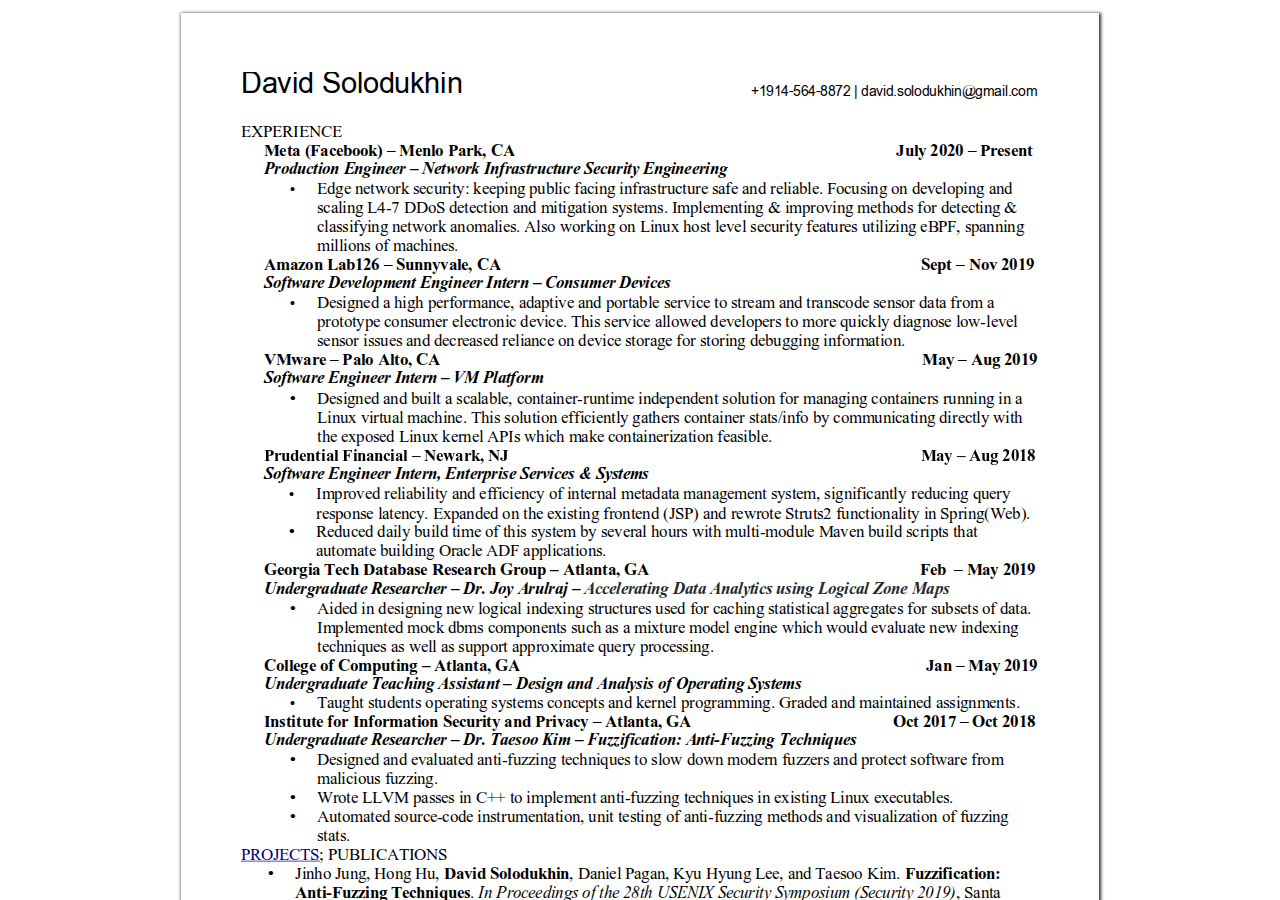
<file: index.html>
<!DOCTYPE html>
<html xmlns="http://www.w3.org/1999/xhtml">
<head>
<meta charset="utf-8"/>
<meta name="generator" content="pdf2htmlEX"/>
<meta http-equiv="X-UA-Compatible" content="IE=edge,chrome=1"/>
<style type="text/css">
/*!
 */#sidebar{position:absolute;top:0;left:0;bottom:0;width:250px;padding:0;margin:0;overflow:auto}#page-container{position:absolute;top:0;left:0;margin:0;padding:0;border:0}@media screen{#sidebar.opened+#page-container{left:250px}#page-container{bottom:0;right:0;overflow:auto}.loading-indicator{display:none}.loading-indicator.active{display:block;position:absolute;width:64px;height:64px;top:50%;left:50%;margin-top:-32px;margin-left:-32px}.loading-indicator img{position:absolute;top:0;left:0;bottom:0;right:0}}@media print{@page{margin:0}html{margin:0}body{margin:0;-webkit-print-color-adjust:exact}#sidebar{display:none}#page-container{width:auto;height:auto;overflow:visible;background-color:transparent}.d{display:none}}.pf{position:relative;background-color:white;overflow:hidden;margin:0;border:0}.pc{position:absolute;border:0;padding:0;margin:0;top:0;left:0;width:100%;height:100%;overflow:hidden;display:block;transform-origin:0 0;-ms-transform-origin:0 0;-webkit-transform-origin:0 0}.pc.opened{display:block}.bf{position:absolute;border:0;margin:0;top:0;bottom:0;width:100%;height:100%;-ms-user-select:none;-moz-user-select:none;-webkit-user-select:none;user-select:none}.bi{position:absolute;border:0;margin:0;-ms-user-select:none;-moz-user-select:none;-webkit-user-select:none;user-select:none}@media print{.pf{margin:0;box-shadow:none;page-break-after:always;page-break-inside:avoid}@-moz-document url-prefix(){.pf{overflow:visible;border:1px solid #fff}.pc{overflow:visible}}}.c{position:absolute;border:0;padding:0;margin:0;overflow:hidden;display:block}.t{position:absolute;white-space:pre;font-size:1px;transform-origin:0 100%;-ms-transform-origin:0 100%;-webkit-transform-origin:0 100%;unicode-bidi:bidi-override;-moz-font-feature-settings:"liga" 0}.t:after{content:''}.t:before{content:'';display:inline-block}.t span{position:relative;unicode-bidi:bidi-override}._{display:inline-block;color:transparent;z-index:-1}::selection{background:rgba(127,255,255,0.4)}::-moz-selection{background:rgba(127,255,255,0.4)}.pi{display:none}.d{position:absolute;transform-origin:0 100%;-ms-transform-origin:0 100%;-webkit-transform-origin:0 100%}.it{border:0;background-color:rgba(255,255,255,0.0)}.ir:hover{cursor:pointer}
 @keyframes fadein{from{opacity:0}to{opacity:1}}@-webkit-keyframes fadein{from{opacity:0}to{opacity:1}}@keyframes swing{0{transform:rotate(0)}10%{transform:rotate(0)}90%{transform:rotate(720deg)}100%{transform:rotate(720deg)}}@-webkit-keyframes swing{0{-webkit-transform:rotate(0)}10%{-webkit-transform:rotate(0)}90%{-webkit-transform:rotate(720deg)}100%{-webkit-transform:rotate(720deg)}}@media screen{#outline{font-family:Georgia,Times,"Times New Roman",serif;font-size:13px;margin:2em 1em}#outline ul{padding:0}#outline li{list-style-type:none;margin:1em 0}#outline li>ul{margin-left:1em}#outline a,#outline a:visited,#outline a:hover,#outline a:active{line-height:1.2;color:#e8e8e8;text-overflow:ellipsis;white-space:nowrap;text-decoration:none;display:block;overflow:hidden;outline:0}#outline a:hover{color:#0cf}.pf{margin:13px auto;box-shadow:1px 1px 3px 1px #333;border-collapse:separate}.pc.opened{-webkit-animation:fadein 100ms;animation:fadein 100ms}.loading-indicator.active{-webkit-animation:swing 1.5s ease-in-out .01s infinite alternate none;animation:swing 1.5s ease-in-out .01s infinite alternate none}.checked{background:no-repeat url([data-uri])}}
.ff0{font-family:sans-serif;visibility:hidden;}
@font-face{font-family:ff1;src:url('[data-uri]')format("woff");}.ff1{font-family:ff1;line-height:0.939453;font-style:normal;font-weight:normal;visibility:visible;}
@font-face{font-family:ff2;src:url('[data-uri]')format("woff");}.ff2{font-family:ff2;line-height:0.910156;font-style:normal;font-weight:normal;visibility:visible;}
@font-face{font-family:ff3;src:url('[data-uri]')format("woff");}.ff3{font-family:ff3;line-height:0.893555;font-style:normal;font-weight:normal;visibility:visible;}
@font-face{font-family:ff4;src:url('[data-uri]')format("woff");}.ff4{font-family:ff4;line-height:0.893555;font-style:normal;font-weight:normal;visibility:visible;}
@font-face{font-family:ff5;src:url('[data-uri]')format("woff");}.ff5{font-family:ff5;line-height:0.666504;font-style:normal;font-weight:normal;visibility:visible;}
@font-face{font-family:ff6;src:url('[data-uri]')format("woff");}.ff6{font-family:ff6;line-height:0.910156;font-style:normal;font-weight:normal;visibility:visible;}
.m0{transform:matrix(0.375000,0.000000,0.000000,0.375000,0,0);-ms-transform:matrix(0.375000,0.000000,0.000000,0.375000,0,0);-webkit-transform:matrix(0.375000,0.000000,0.000000,0.375000,0,0);}
.m1{transform:matrix(1.500000,0.000000,0.000000,1.500000,0,0);-ms-transform:matrix(1.500000,0.000000,0.000000,1.500000,0,0);-webkit-transform:matrix(1.500000,0.000000,0.000000,1.500000,0,0);}
.v0{vertical-align:0.000000px;}
.ls0{letter-spacing:0.000000px;}
.sc_{text-shadow:none;}
.sc0{text-shadow:-0.015em 0 transparent,0 0.015em transparent,0.015em 0 transparent,0 -0.015em  transparent;}
@media screen and (-webkit-min-device-pixel-ratio:0){
.sc_{-webkit-text-stroke:0px transparent;}
.sc0{-webkit-text-stroke:0.015em transparent;text-shadow:none;}
}
.ws0{word-spacing:0.000000px;}
._9{margin-left:-1.004000px;}
._5{width:1.196000px;}
._b{width:2.404000px;}
._a{width:12.184000px;}
._7{width:22.000000px;}
._8{width:56.380000px;}
._3{width:57.800000px;}
._1{width:94.140000px;}
._0{width:134.028000px;}
._c{width:502.792000px;}
._d{width:851.888000px;}
._2{width:864.340000px;}
._4{width:901.784000px;}
._6{width:1065.816000px;}
.fc0{color:rgb(0,0,0);}
.fc2{color:rgb(0,0,128);}
.fc1{color:rgb(36,41,46);}
.fs1{font-size:36.000000px;}
.fs3{font-size:40.000000px;}
.fs2{font-size:44.000000px;}
.fs0{font-size:76.000000px;}
.y0{bottom:-0.750000px;}
.y1{bottom:0.042000px;}
.y39{bottom:50.808000px;}
.y38{bottom:69.858000px;}
.y37{bottom:88.608000px;}
.y36{bottom:107.808000px;}
.y35{bottom:126.858000px;}
.y34{bottom:151.608000px;}
.y33{bottom:170.658000px;}
.y32{bottom:189.558000px;}
.y31{bottom:208.608000px;}
.y30{bottom:227.508000px;}
.y2f{bottom:246.558000px;}
.y2e{bottom:265.458000px;}
.y2d{bottom:284.508000px;}
.y2c{bottom:303.408000px;}
.y2b{bottom:322.458000px;}
.y2a{bottom:341.358000px;}
.y29{bottom:360.408000px;}
.y28{bottom:379.308000px;}
.y27{bottom:398.358000px;}
.y26{bottom:417.258000px;}
.y25{bottom:436.308000px;}
.y24{bottom:456.258000px;}
.y23{bottom:474.708000px;}
.y22{bottom:493.758000px;}
.y21{bottom:512.358000px;}
.y20{bottom:530.658000px;}
.y1f{bottom:549.708000px;}
.y1e{bottom:568.608000px;}
.y1d{bottom:587.658000px;}
.y1c{bottom:607.608000px;}
.y1b{bottom:626.058000px;}
.y1a{bottom:644.958000px;}
.y19{bottom:664.008000px;}
.y18{bottom:682.908000px;}
.y17{bottom:701.958000px;}
.y16{bottom:721.758000px;}
.y15{bottom:740.658000px;}
.y14{bottom:759.708000px;}
.y13{bottom:778.758000px;}
.y12{bottom:797.658000px;}
.y11{bottom:817.758000px;}
.y10{bottom:836.058000px;}
.yf{bottom:855.108000px;}
.ye{bottom:874.008000px;}
.yd{bottom:893.058000px;}
.yc{bottom:913.008000px;}
.yb{bottom:931.458000px;}
.ya{bottom:950.358000px;}
.y9{bottom:969.408000px;}
.y8{bottom:988.308000px;}
.y7{bottom:1007.358000px;}
.y6{bottom:1027.308000px;}
.y5{bottom:1045.758000px;}
.y4{bottom:1064.658000px;}
.y3{bottom:1104.858000px;}
.y2{bottom:1107.108000px;}
.h4{height:26.244141px;}
.h6{height:29.820312px;}
.h5{height:30.550781px;}
.h3{height:55.404297px;}
.h2{height:1187.956500px;}
.h0{height:1188.000000px;}
.h1{height:1188.750000px;}
.w2{width:917.956500px;}
.w0{width:918.000000px;}
.w1{width:918.750000px;}
.x0{left:0.000000px;}
.x1{left:60.150000px;}
.x3{left:82.650000px;}
.x8{left:87.150000px;}
.x6{left:108.000000px;}
.x4{left:109.200000px;}
.x9{left:114.150000px;}
.x7{left:135.000000px;}
.x5{left:136.200000px;}
.x2{left:427.650000px;}
@media print{
.v0{vertical-align:0.000000pt;}
.ls0{letter-spacing:0.000000pt;}
.ws0{word-spacing:0.000000pt;}
._9{margin-left:-0.892444pt;}
._5{width:1.063111pt;}
._b{width:2.136889pt;}
._a{width:10.830222pt;}
._7{width:19.555556pt;}
._8{width:50.115556pt;}
._3{width:51.377778pt;}
._1{width:83.680000pt;}
._0{width:119.136000pt;}
._c{width:446.926222pt;}
._d{width:757.233778pt;}
._2{width:768.302222pt;}
._4{width:801.585778pt;}
._6{width:947.392000pt;}
.fs1{font-size:32.000000pt;}
.fs3{font-size:35.555556pt;}
.fs2{font-size:39.111111pt;}
.fs0{font-size:67.555556pt;}
.y0{bottom:-0.666667pt;}
.y1{bottom:0.037333pt;}
.y39{bottom:45.162667pt;}
.y38{bottom:62.096000pt;}
.y37{bottom:78.762667pt;}
.y36{bottom:95.829333pt;}
.y35{bottom:112.762667pt;}
.y34{bottom:134.762667pt;}
.y33{bottom:151.696000pt;}
.y32{bottom:168.496000pt;}
.y31{bottom:185.429333pt;}
.y30{bottom:202.229333pt;}
.y2f{bottom:219.162667pt;}
.y2e{bottom:235.962667pt;}
.y2d{bottom:252.896000pt;}
.y2c{bottom:269.696000pt;}
.y2b{bottom:286.629333pt;}
.y2a{bottom:303.429333pt;}
.y29{bottom:320.362667pt;}
.y28{bottom:337.162667pt;}
.y27{bottom:354.096000pt;}
.y26{bottom:370.896000pt;}
.y25{bottom:387.829333pt;}
.y24{bottom:405.562667pt;}
.y23{bottom:421.962667pt;}
.y22{bottom:438.896000pt;}
.y21{bottom:455.429333pt;}
.y20{bottom:471.696000pt;}
.y1f{bottom:488.629333pt;}
.y1e{bottom:505.429333pt;}
.y1d{bottom:522.362667pt;}
.y1c{bottom:540.096000pt;}
.y1b{bottom:556.496000pt;}
.y1a{bottom:573.296000pt;}
.y19{bottom:590.229333pt;}
.y18{bottom:607.029333pt;}
.y17{bottom:623.962667pt;}
.y16{bottom:641.562667pt;}
.y15{bottom:658.362667pt;}
.y14{bottom:675.296000pt;}
.y13{bottom:692.229333pt;}
.y12{bottom:709.029333pt;}
.y11{bottom:726.896000pt;}
.y10{bottom:743.162667pt;}
.yf{bottom:760.096000pt;}
.ye{bottom:776.896000pt;}
.yd{bottom:793.829333pt;}
.yc{bottom:811.562667pt;}
.yb{bottom:827.962667pt;}
.ya{bottom:844.762667pt;}
.y9{bottom:861.696000pt;}
.y8{bottom:878.496000pt;}
.y7{bottom:895.429333pt;}
.y6{bottom:913.162667pt;}
.y5{bottom:929.562667pt;}
.y4{bottom:946.362667pt;}
.y3{bottom:982.096000pt;}
.y2{bottom:984.096000pt;}
.h4{height:23.328125pt;}
.h6{height:26.506944pt;}
.h5{height:27.156250pt;}
.h3{height:49.248264pt;}
.h2{height:1055.961333pt;}
.h0{height:1056.000000pt;}
.h1{height:1056.666667pt;}
.w2{width:815.961333pt;}
.w0{width:816.000000pt;}
.w1{width:816.666667pt;}
.x0{left:0.000000pt;}
.x1{left:53.466667pt;}
.x3{left:73.466667pt;}
.x8{left:77.466667pt;}
.x6{left:96.000000pt;}
.x4{left:97.066667pt;}
.x9{left:101.466667pt;}
.x7{left:120.000000pt;}
.x5{left:121.066667pt;}
.x2{left:380.133333pt;}
}
</style>
<script>
/*
 Copyright 2012 Mozilla Foundation 
 Copyright 2013 Lu Wang <coolwanglu@gmail.com>
 Apachine License Version 2.0 
*/
(function(){function b(a,b,e,f){var c=(a.className||"").split(/\s+/g);""===c[0]&&c.shift();var d=c.indexOf(b);0>d&&e&&c.push(b);0<=d&&f&&c.splice(d,1);a.className=c.join(" ");return 0<=d}if(!("classList"in document.createElement("div"))){var e={add:function(a){b(this.element,a,!0,!1)},contains:function(a){return b(this.element,a,!1,!1)},remove:function(a){b(this.element,a,!1,!0)},toggle:function(a){b(this.element,a,!0,!0)}};Object.defineProperty(HTMLElement.prototype,"classList",{get:function(){if(this._classList)return this._classList;
var a=Object.create(e,{element:{value:this,writable:!1,enumerable:!0}});Object.defineProperty(this,"_classList",{value:a,writable:!1,enumerable:!1});return a},enumerable:!0})}})();
</script>
<script>
(function () {
  var pdf2htmlEX = window.pdf2htmlEX = window.pdf2htmlEX || {}, CSS_CLASS_NAMES = {page_frame: "pf", page_content_box: "pc", page_data: "pi", background_image: "bi", link: "l", input_radio: "ir", __dummy__: "no comma"}, DEFAULT_CONFIG = {container_id: "page-container", sidebar_id: "sidebar", outline_id: "outline", loading_indicator_cls: "loading-indicator", preload_pages: 3, render_timeout: 100, scale_step: 0.9, key_handler: true, hashchange_handler: true, view_history_handler: true, __dummy__: "no comma"}, EPS = 0.000001;
  function invert(a) {
    var b = a[0] * a[3] - a[1] * a[2];
    return [a[3] / b, -a[1] / b, -a[2] / b, a[0] / b, (a[2] * a[5] - a[3] * a[4]) / b, (a[1] * a[4] - a[0] * a[5]) / b];
  }
  function transform(a, b) {
    return [a[0] * b[0] + a[2] * b[1] + a[4], a[1] * b[0] + a[3] * b[1] + a[5]];
  }
  function disable_dragstart(a) {
    for (var b = 0, c = a.length; b < c; ++b) a[b].addEventListener("dragstart", function () {
      return false;
    }, false);
  }
  function clone_and_extend_objs(a) {
    for (var b = {}, c = 0, e = arguments.length; c < e; ++c) {
      var h = arguments[c], d;
      for (d in h) h.hasOwnProperty(d) && (b[d] = h[d]);
    }
    return b;
  }
  function Page(a) {
    if (a) {
      this.shown = this.loaded = false;
      this.page = a;
      this.num = parseInt(a.getAttribute("data-page-no"), 16);
      this.original_height = a.clientHeight;
      this.original_width = a.clientWidth;
      var b = a.getElementsByClassName(CSS_CLASS_NAMES.page_content_box)[0];
      b && (this.content_box = b, this.original_scale = this.cur_scale = this.original_height / b.clientHeight, this.page_data = JSON.parse(a.getElementsByClassName(CSS_CLASS_NAMES.page_data)[0].getAttribute("data-data")), this.ctm = this.page_data.ctm, this.ictm = invert(this.ctm), this.loaded = true);
    }
  }
  Page.prototype = {hide: function () {
    this.loaded && this.shown && (this.content_box.classList.remove("opened"), this.shown = false);
  }, show: function () {
    this.loaded && !this.shown && (this.content_box.classList.add("opened"), this.shown = true);
  }, rescale: function (a) {
    this.cur_scale = 0 === a ? this.original_scale : a;
    this.loaded && (a = this.content_box.style, a.msTransform = a.webkitTransform = a.transform = "scale(" + this.cur_scale.toFixed(3) + ")");
    a = this.page.style;
    a.height = this.original_height * this.cur_scale + "px";
    a.width = this.original_width * this.cur_scale + "px";
  }, view_position: function () {
    var a = this.page, b = a.parentNode;
    return [b.scrollLeft - a.offsetLeft - a.clientLeft, b.scrollTop - a.offsetTop - a.clientTop];
  }, height: function () {
    return this.page.clientHeight;
  }, width: function () {
    return this.page.clientWidth;
  }};
  function Viewer(a) {
    this.config = clone_and_extend_objs(DEFAULT_CONFIG, 0 < arguments.length ? a : {});
    this.pages_loading = [];
    this.init_before_loading_content();
    var b = this;
    document.addEventListener("DOMContentLoaded", function () {
      b.init_after_loading_content();
    }, false);
  }
  Viewer.prototype = {scale: 1, cur_page_idx: 0, first_page_idx: 0, init_before_loading_content: function () {
    this.pre_hide_pages();
  }, initialize_radio_button: function () {
    for (var a = document.getElementsByClassName(CSS_CLASS_NAMES.input_radio), b = 0; b < a.length; b++) a[b].addEventListener("click", function () {
      this.classList.toggle("checked");
    });
  }, init_after_loading_content: function () {
    this.sidebar = document.getElementById(this.config.sidebar_id);
    this.outline = document.getElementById(this.config.outline_id);
    this.container = document.getElementById(this.config.container_id);
    this.loading_indicator = document.getElementsByClassName(this.config.loading_indicator_cls)[0];
    for (var a = true, b = this.outline.childNodes, c = 0, e = b.length; c < e; ++c) if ("ul" === b[c].nodeName.toLowerCase()) {
      a = false;
      break;
    }
    a || this.sidebar.classList.add("opened");
    this.find_pages();
    if (0 != this.pages.length) {
      disable_dragstart(document.getElementsByClassName(CSS_CLASS_NAMES.background_image));
      this.config.key_handler && this.register_key_handler();
      var h = this;
      this.config.hashchange_handler && window.addEventListener("hashchange", function (a) {
        h.navigate_to_dest(document.location.hash.substring(1));
      }, false);
      this.config.view_history_handler && window.addEventListener("popstate", function (a) {
        a.state && h.navigate_to_dest(a.state);
      }, false);
      this.container.addEventListener("scroll", function () {
        h.update_page_idx();
        h.schedule_render(true);
      }, false);
      [this.container, this.outline].forEach(function (a) {
        a.addEventListener("click", h.link_handler.bind(h), false);
      });
      this.initialize_radio_button();
      this.render();
    }
  }, find_pages: function () {
    for (var a = [], b = {}, c = this.container.childNodes, e = 0, h = c.length; e < h; ++e) {
      var d = c[e];
      d.nodeType === Node.ELEMENT_NODE && d.classList.contains(CSS_CLASS_NAMES.page_frame) && (d = new Page(d), a.push(d), b[d.num] = a.length - 1);
    }
    this.pages = a;
    this.page_map = b;
  }, load_page: function (a, b, c) {
    var e = this.pages;
    if (!(a >= e.length || (e = e[a], e.loaded || this.pages_loading[a]))) {
      var e = e.page, h = e.getAttribute("data-page-url");
      if (h) {
        this.pages_loading[a] = true;
        var d = e.getElementsByClassName(this.config.loading_indicator_cls)[0];
        "undefined" === typeof d && (d = this.loading_indicator.cloneNode(true), d.classList.add("active"), e.appendChild(d));
        var f = this, g = new XMLHttpRequest;
        g.open("GET", h, true);
        g.onload = function () {
          if (200 === g.status || 0 === g.status) {
            var b = document.createElement("div");
            b.innerHTML = g.responseText;
            for (var d = null, b = b.childNodes, e = 0, h = b.length; e < h; ++e) {
              var p = b[e];
              if (p.nodeType === Node.ELEMENT_NODE && p.classList.contains(CSS_CLASS_NAMES.page_frame)) {
                d = p;
                break;
              }
            }
            b = f.pages[a];
            f.container.replaceChild(d, b.page);
            b = new Page(d);
            f.pages[a] = b;
            b.hide();
            b.rescale(f.scale);
            disable_dragstart(d.getElementsByClassName(CSS_CLASS_NAMES.background_image));
            f.schedule_render(false);
            c && c(b);
          }
          delete f.pages_loading[a];
        };
        g.send(null);
      }
      undefined === b && (b = this.config.preload_pages);
      0 < --b && (f = this, setTimeout(function () {
        f.load_page(a + 1, b);
      }, 0));
    }
  }, pre_hide_pages: function () {
    var a = "@media screen{." + CSS_CLASS_NAMES.page_content_box + "{display:none;}}", b = document.createElement("style");
    b.styleSheet ? b.styleSheet.cssText = a : b.appendChild(document.createTextNode(a));
    document.head.appendChild(b);
  }, render: function () {
    for (var a = this.container, b = a.scrollTop, c = a.clientHeight, a = b - c, b = b + c + c, c = this.pages, e = 0, h = c.length; e < h; ++e) {
      var d = c[e], f = d.page, g = f.offsetTop + f.clientTop, f = g + f.clientHeight;
      g <= b && f >= a ? d.loaded ? d.show() : this.load_page(e) : d.hide();
    }
  }, update_page_idx: function () {
    var a = this.pages, b = a.length;
    if (!(2 > b)) {
      for (var c = this.container, e = c.scrollTop, c = e + c.clientHeight, h = -1, d = b, f = d - h; 1 < f;) {
        var g = h + Math.floor(f / 2), f = a[g].page;
        f.offsetTop + f.clientTop + f.clientHeight >= e ? d = g : h = g;
        f = d - h;
      }
      this.first_page_idx = d;
      for (var g = h = this.cur_page_idx, k = 0; d < b; ++d) {
        var f = a[d].page, l = f.offsetTop + f.clientTop, f = f.clientHeight;
        if (l > c) break;
        f = (Math.min(c, l + f) - Math.max(e, l)) / f;
        if (d === h && Math.abs(f - 1) <= EPS) {
          g = h;
          break;
        }
        f > k && (k = f, g = d);
      }
      this.cur_page_idx = g;
    }
  }, schedule_render: function (a) {
    if (undefined !== this.render_timer) {
      if (!a) return;
      clearTimeout(this.render_timer);
    }
    var b = this;
    this.render_timer = setTimeout(function () {
      delete b.render_timer;
      b.render();
    }, this.config.render_timeout);
  }, register_key_handler: function () {
    var a = this;
    window.addEventListener("DOMMouseScroll", function (b) {
      if (b.ctrlKey) {
        b.preventDefault();
        var c = a.container, e = c.getBoundingClientRect(), c = [b.clientX - e.left - c.clientLeft, b.clientY - e.top - c.clientTop];
        a.rescale(Math.pow(a.config.scale_step, b.detail), true, c);
      }
    }, false);

  }, rescale: function (a, b, c) {
    var e = this.scale;
    this.scale = a = 0 === a ? 1 : b ? e * a : a;
    c || (c = [0, 0]);
    b = this.container;
    c[0] += b.scrollLeft;
    c[1] += b.scrollTop;
    for (var h = this.pages, d = h.length, f = this.first_page_idx; f < d; ++f) {
      var g = h[f].page;
      if (g.offsetTop + g.clientTop >= c[1]) break;
    }
    g = f - 1;
    0 > g && (g = 0);
    var g = h[g].page, k = g.clientWidth, f = g.clientHeight, l = g.offsetLeft + g.clientLeft, m = c[0] - l;
    0 > m ? m = 0 : m > k && (m = k);
    k = g.offsetTop + g.clientTop;
    c = c[1] - k;
    0 > c ? c = 0 : c > f && (c = f);
    for (f = 0; f < d; ++f) h[f].rescale(a);
    b.scrollLeft += m / e * a + g.offsetLeft + g.clientLeft - m - l;
    b.scrollTop += c / e * a + g.offsetTop + g.clientTop - c - k;
    this.schedule_render(true);
  }, fit_width: function () {
    var a = this.cur_page_idx;
    this.rescale(this.container.clientWidth / this.pages[a].width(), true);
    this.scroll_to(a);
  }, fit_height: function () {
    var a = this.cur_page_idx;
    this.rescale(this.container.clientHeight / this.pages[a].height(), true);
    this.scroll_to(a);
  }, get_containing_page: function (a) {
    for (; a;) {
      if (a.nodeType === Node.ELEMENT_NODE && a.classList.contains(CSS_CLASS_NAMES.page_frame)) {
        a = parseInt(a.getAttribute("data-page-no"), 16);
        var b = this.page_map;
        return a in b ? this.pages[b[a]] : null;
      }
      a = a.parentNode;
    }
    return null;
  }, link_handler: function (a) {
    var b = a.target, c = b.getAttribute("data-dest-detail");
    if (c) {
      if (this.config.view_history_handler) try {
        var e = this.get_current_view_hash();
        window.history.replaceState(e, "", "#" + e);
        window.history.pushState(c, "", "#" + c);
      } catch (h) {}
      this.navigate_to_dest(c, this.get_containing_page(b));
      a.preventDefault();
    }
  }, navigate_to_dest: function (a, b) {
    try {
      var c = JSON.parse(a);
    } catch (e) {
      return;
    }
    if (c instanceof Array) {
      var h = c[0], d = this.page_map;
      if (h in d) {
        for (var f = d[h], h = this.pages[f], d = 2, g = c.length; d < g; ++d) {
          var k = c[d];
          if (null !== k && "number" !== typeof k) return;
        }
        for (; 6 > c.length;) c.push(null);
        var g = b || this.pages[this.cur_page_idx], d = g.view_position(), d = transform(g.ictm, [d[0], g.height() - d[1]]), g = this.scale, l = [0, 0], m = true, k = false, n = this.scale;
        switch (c[1]) {
          case "XYZ":
            l = [null === c[2] ? d[0] : c[2] * n, null === c[3] ? d[1] : c[3] * n];
            g = c[4];
            if (null === g || 0 === g) g = this.scale;
            k = true;
            break;
          case "Fit":
          case "FitB":
            l = [0, 0];
            k = true;
            break;
          case "FitH":
          case "FitBH":
            l = [0, null === c[2] ? d[1] : c[2] * n];
            k = true;
            break;
          case "FitV":
          case "FitBV":
            l = [null === c[2] ? d[0] : c[2] * n, 0];
            k = true;
            break;
          case "FitR":
            l = [c[2] * n, c[5] * n], m = false, k = true;
        }
        if (k) {
          this.rescale(g, false);
          var p = this, c = function (a) {
            l = transform(a.ctm, l);
            m && (l[1] = a.height() - 0);
            p.scroll_to(f, l);
          };
          h.loaded ? c(h) : (this.load_page(f, undefined, c), this.scroll_to(f));
        }
      }
    }
  }, scroll_to: function (a, b) {
    var c = this.pages;
    if (!(0 > a || a >= c.length)) {
      c = c[a].view_position();
      undefined === b && (b = [0, 0]);
      var e = this.container;
      e.scrollLeft += b[0] - c[0];
      e.scrollTop += b[1] - c[1];
    }
  }, get_current_view_hash: function () {
    var a = [], b = this.pages[this.cur_page_idx];
    a.push(b.num);
    a.push("XYZ");
    var c = b.view_position(), c = transform(b.ictm, [c[0], b.height() - c[1]]);
    a.push(c[0] / this.scale);
    a.push(c[1] / this.scale);
    a.push(this.scale);
    return JSON.stringify(a);
  }};
  pdf2htmlEX.Viewer = Viewer;
}());
try {
  pdf2htmlEX.defaultViewer = new pdf2htmlEX.Viewer({});
} catch (e) {}
</script>
<title></title>
</head>
<body>
<div id="sidebar">
<div id="outline">
</div>
</div>
<div id="page-container">
<div id="pf1" class="pf w0 h0" data-page-no="1"><div class="pc pc1 w0 h0"><img class="bi x0 y0 w1 h1" alt="" src="[data-uri]"/><div class="c x0 y1 w2 h2"><div class="t m0 x1 h3 y2 ff1 fs0 fc0 sc0 ls0 ws0">David Solodukhin</div><div class="t m0 x2 h4 y3 ff1 fs1 fc0 sc0 ls0 ws0"> <span class="_ _0"> </span>     <span class="_ _1"> </span>         +1914-564-8872 | david.solodukhin@gmail.com</div><div class="t m0 x1 h5 y4 ff2 fs2 fc0 sc0 ls0 ws0">EXPERIENCE</div><div class="t m0 x3 h5 y5 ff3 fs2 fc0 sc0 ls0 ws0">Meta (Facebook) – Menlo Park, CA<span class="_ _2"> </span><span class="ff2">           <span class="_"> </span>  </span>July 2020 – Present</div><div class="t m0 x3 h6 y6 ff4 fs2 fc0 sc0 ls0 ws0">Production Engineer – Network Infrastructure Security Engineering</div><div class="t m0 x4 h5 y7 ff5 fs3 fc0 sc0 ls0 ws0">•<span class="_ _3"> </span><span class="ff2 fs2">Edge network security: keeping public facing infrastructure safe and reliable. Focusing on developing and </span></div><div class="t m0 x5 h5 y8 ff2 fs2 fc0 sc0 ls0 ws0">scaling L4-7 DDoS detection and mitigation systems. Implementing &amp; improving methods for detecting &amp; </div><div class="t m0 x5 h5 y9 ff2 fs2 fc0 sc0 ls0 ws0">classifying network anomalies. Also working on Linux host level security features utilizing eBPF, spanning </div><div class="t m0 x5 h5 ya ff2 fs2 fc0 sc0 ls0 ws0">millions of machines.</div><div class="t m0 x3 h5 yb ff3 fs2 fc0 sc0 ls0 ws0">Amazon Lab126 – Sunnyvale, CA<span class="_ _4"> </span><span class="ff2">           <span class="_"> </span>        </span>Sept – Nov 2019</div><div class="t m0 x3 h6 yc ff4 fs2 fc0 sc0 ls0 ws0">Software Development Engineer Intern – Consumer Devices</div><div class="t m0 x4 h5 yd ff5 fs3 fc0 sc0 ls0 ws0">•<span class="_ _3"> </span><span class="ff2 fs2">Designed a high performance, adaptive and portable<span class="_ _5"></span> service to stream and transcode sensor data from a </span></div><div class="t m0 x5 h5 ye ff2 fs2 fc0 sc0 ls0 ws0">prototype consumer electronic device. This service allowed developers to more quickly diagnose low-level </div><div class="t m0 x5 h5 yf ff2 fs2 fc0 sc0 ls0 ws0">sensor issues and decreased reliance on device storage for storing debugging information.</div><div class="t m0 x3 h5 y10 ff3 fs2 fc0 sc0 ls0 ws0">VMware – Palo Alto, CA<span class="_ _6"> </span><span class="ff2">          <span class="_ _7"> </span>        </span>May – Aug 2019</div><div class="t m0 x3 h6 y11 ff4 fs2 fc0 sc0 ls0 ws0">Software Engineer Intern – VM Platform</div><div class="t m0 x4 h5 y12 ff5 fs2 fc0 sc0 ls0 ws0">•<span class="_ _8"> </span><span class="ff2">Designed and built a scalable, container-runtime independent solution for managing containers running in a </span></div><div class="t m0 x5 h5 y13 ff2 fs2 fc0 sc0 ls0 ws0">Linux virtual machine. This solution efficiently gathers container stats/info by communicating directly with </div><div class="t m0 x5 h5 y14 ff2 fs2 fc0 sc0 ls0 ws0">the exposed Linux kernel APIs which make containerization feasible.</div><div class="t m0 x3 h5 y15 ff3 fs2 fc0 sc0 ls0 ws0">Prudential Financial – Newark, NJ<span class="ff2">                                                               <span class="_ _9"></span>                            <span class="_ _a"> </span>        <span class="ff3">May – Aug 2018</span></span></div><div class="t m0 x3 h6 y16 ff4 fs2 fc0 sc0 ls0 ws0">Software Engineer Intern, Enterprise Services &amp; Systems</div><div class="t m0 x6 h5 y17 ff5 fs3 fc0 sc0 ls0 ws0">•<span class="_ _3"> </span><span class="ff2 fs2">Improved reliability and efficiency of internal metadata management system, significantly <span class="_ _b"></span>reducing query </span></div><div class="t m0 x7 h5 y18 ff2 fs2 fc0 sc0 ls0 ws0">response latency. Expanded on the existing frontend<span class="_ _5"></span> (JSP) and rewrote Struts2 functionality in Spring(Web).</div><div class="t m0 x6 h5 y19 ff5 fs2 fc0 sc0 ls0 ws0">•<span class="_ _8"> </span><span class="ff2">Reduced daily build time of this system by several hours with multi-module Maven build scripts that </span></div><div class="t m0 x7 h5 y1a ff2 fs2 fc0 sc0 ls0 ws0">automate building Oracle ADF applications.</div><div class="t m0 x3 h5 y1b ff3 fs2 fc0 sc0 ls0 ws0">Georgia Tech Database Research Group <span class="ff4">– </span>Atlanta, GA<span class="_ _c"> </span><span class="ff2">           <span class="_"> </span>        </span>Feb  – May 2019</div><div class="t m0 x3 h6 y1c ff4 fs2 fc0 sc0 ls0 ws0">Undergraduate Researcher – Dr. Joy Arulraj – <span class="fc1">Accelerating Data Analytics using Logical Z<span class="_ _5"></span>one Maps</span></div><div class="t m0 x4 h5 y1d ff5 fs2 fc0 sc0 ls0 ws0">•<span class="_ _8"> </span><span class="ff2">Aided in designing new logical indexing structures used for caching statistical aggregates for subsets of data.</span></div><div class="t m0 x5 h5 y1e ff2 fs2 fc0 sc0 ls0 ws0">Implemented mock dbms components such as a mixture model engine which would evaluate new indexing </div><div class="t m0 x5 h5 y1f ff2 fs2 fc0 sc0 ls0 ws0">techniques as well as support approximate query processing. </div><div class="t m0 x3 h5 y20 ff3 fs2 fc0 sc0 ls0 ws0">College of Computing <span class="ff4">–</span> Atlanta, GA<span class="_ _d"> </span><span class="ff2">                     </span>Jan – May 2019</div><div class="t m0 x3 h6 y21 ff4 fs2 fc0 sc0 ls0 ws0">Undergraduate Teaching Assistant – Design and Analysis of Operating Systems</div><div class="t m0 x4 h5 y22 ff5 fs3 fc0 sc0 ls0 ws0">•<span class="_ _3"> </span><span class="ff2 fs2">Taught students operating systems concepts and kernel programming. Graded and maintained assignments.</span></div><div class="t m0 x3 h5 y23 ff3 fs2 fc0 sc0 ls0 ws0">Institute for Information Security and Privacy – Atlanta, GA<span class="_ _5"></span><span class="ff2">                                 <span class="_ _9"></span>                <span class="ff3">Oct 2017 – Oct 2018</span></span></div><div class="t m0 x3 h6 y24 ff4 fs2 fc0 sc0 ls0 ws0">Undergraduate Researcher – Dr. Taesoo Kim – Fuzzification: Anti-Fuzzing Techniques</div><div class="t m0 x4 h5 y25 ff5 fs2 fc0 sc0 ls0 ws0">•<span class="_ _8"> </span><span class="ff2">Designed and evaluated anti-fuzzing techniques to slow down modern fuzzers and protect software from </span></div><div class="t m0 x5 h5 y26 ff2 fs2 fc0 sc0 ls0 ws0">malicious fuzzing.</div><div class="t m0 x4 h5 y27 ff5 fs2 fc0 sc0 ls0 ws0">•<span class="_ _8"> </span><span class="ff2">Wrote LLVM passes in C++ to implement anti-fuzzing techniques in existing Linux executables.</span></div><div class="t m0 x4 h5 y28 ff5 fs2 fc0 sc0 ls0 ws0">•<span class="_ _8"> </span><span class="ff2">Automated source-code instrumentation, unit testing of anti-fuzzing methods and visualization of fuzzing </span></div><div class="t m0 x5 h5 y29 ff2 fs2 fc0 sc0 ls0 ws0">stats.</div><div class="t m0 x1 h5 y2a ff2 fs2 fc2 sc0 ls0 ws0">PROJECTS<span class="fc0">; PUBLICATIONS</span></div><div class="t m0 x8 h5 y2b ff5 fs2 fc0 sc0 ls0 ws0">•<span class="_ _8"> </span><span class="ff2">Jinho Jung, Hong Hu, <span class="ff3">David Solodukhin</span>, Daniel Pagan, Kyu Hyung Lee, and Taesoo Kim. <span class="_ _5"></span><span class="ff3">Fuzzification: </span></span></div><div class="t m0 x9 h5 y2c ff3 fs2 fc0 sc0 ls0 ws0">Anti-Fuzzing Techniques<span class="ff2">. <span class="ff6">In Proceedings of the 28th USENIX Security Symposium (Security 2019)<span class="_ _5"></span></span>, Santa </span></div><div class="t m0 x9 h5 y2d ff2 fs2 fc0 sc0 ls0 ws0">Clara, CA, August 2019.</div><div class="t m0 x8 h5 y2e ff5 fs2 fc0 sc0 ls0 ws0">•<span class="_ _8"> </span><span class="ff3">Linux Kernel Modules <span class="ff2">(kernel v4.15.18): Developed a module which starts a kernel daemon for<span class="_ _5"></span></span> <span class="ff2">transmitting </span></span></div><div class="t m0 x9 h5 y2f ff2 fs2 fc0 sc0 ls0 ws0">O.S. stats. Implemented a kernel module for network traffic artificial throttling and proxy.</div><div class="t m0 x8 h5 y30 ff5 fs2 fc0 sc0 ls0 ws0">•<span class="_ _8"> </span><span class="ff3">Wolfram Alpha Bug: <span class="ff2">Found SSRF vulnerability in Wolfram Alpha’s api giving access to premium features for</span></span></div><div class="t m0 x9 h5 y31 ff2 fs2 fc0 sc0 ls0 ws0">free. Contacted WA team and exploit was patched.</div><div class="t m0 x1 h5 y32 ff2 fs2 fc0 sc0 ls0 ws0">EDUCATION</div><div class="t m0 x3 h6 y33 ff3 fs2 fc0 sc0 ls0 ws0">Georgia Institute of Technology - Atlanta, GA                          <span class="_ _9"></span>                                              <span class="_ _9"></span>Aug 2016 <span class="_ _b"></span>– May 2020</div><div class="t m0 x3 h6 y34 ff4 fs2 fc0 sc0 ls0 ws0">B.S. in Computer Science</div><div class="t m0 x1 h5 y35 ff2 fs2 fc0 sc0 ls0 ws0">SKILLS</div><div class="t m0 x3 h5 y36 ff3 fs2 fc0 sc0 ls0 ws0">Languages: <span class="ff2">C++, C, Python, Java, Golang, (PL)SQL, Javascript, x86/64 ISA (GAS, FASM)</span></div><div class="t m0 x3 h5 y37 ff3 fs2 fc0 sc0 ls0 ws0">Systems, Technologies/Tools: <span class="ff2">LLVM, OpenMP, MPI, Docker, Kubernetes, libcontainer, KVM/QEMU, libvirt, Git, </span></div><div class="t m0 x3 h5 y38 ff2 fs2 fc0 sc0 ls0 ws0">Reverse Engineering, fuzzing, SDDC, HCI, AWS:LightSail/EC2, Virtualization, eBPF, XDP</div><div class="t m0 x3 h5 y39 ff3 fs2 fc0 sc0 ls0 ws0">Foreign Language: <span class="ff2">Russian; Native Fluency</span></div></div><a class="l" href="https://github.com/dadukhin"><div class="d m1" style="border-style:none;position:absolute;left:59.989500px;bottom:337.875000px;width:52.614000px;height:12.650000px;background-color:rgba(255,255,255,0.000001);"></div></a></div><div class="pi" data-data='{"ctm":[1.500000,0.000000,0.000000,1.500000,0.000000,0.000000]}'></div></div>
</div>
</body>
</html>
</file>
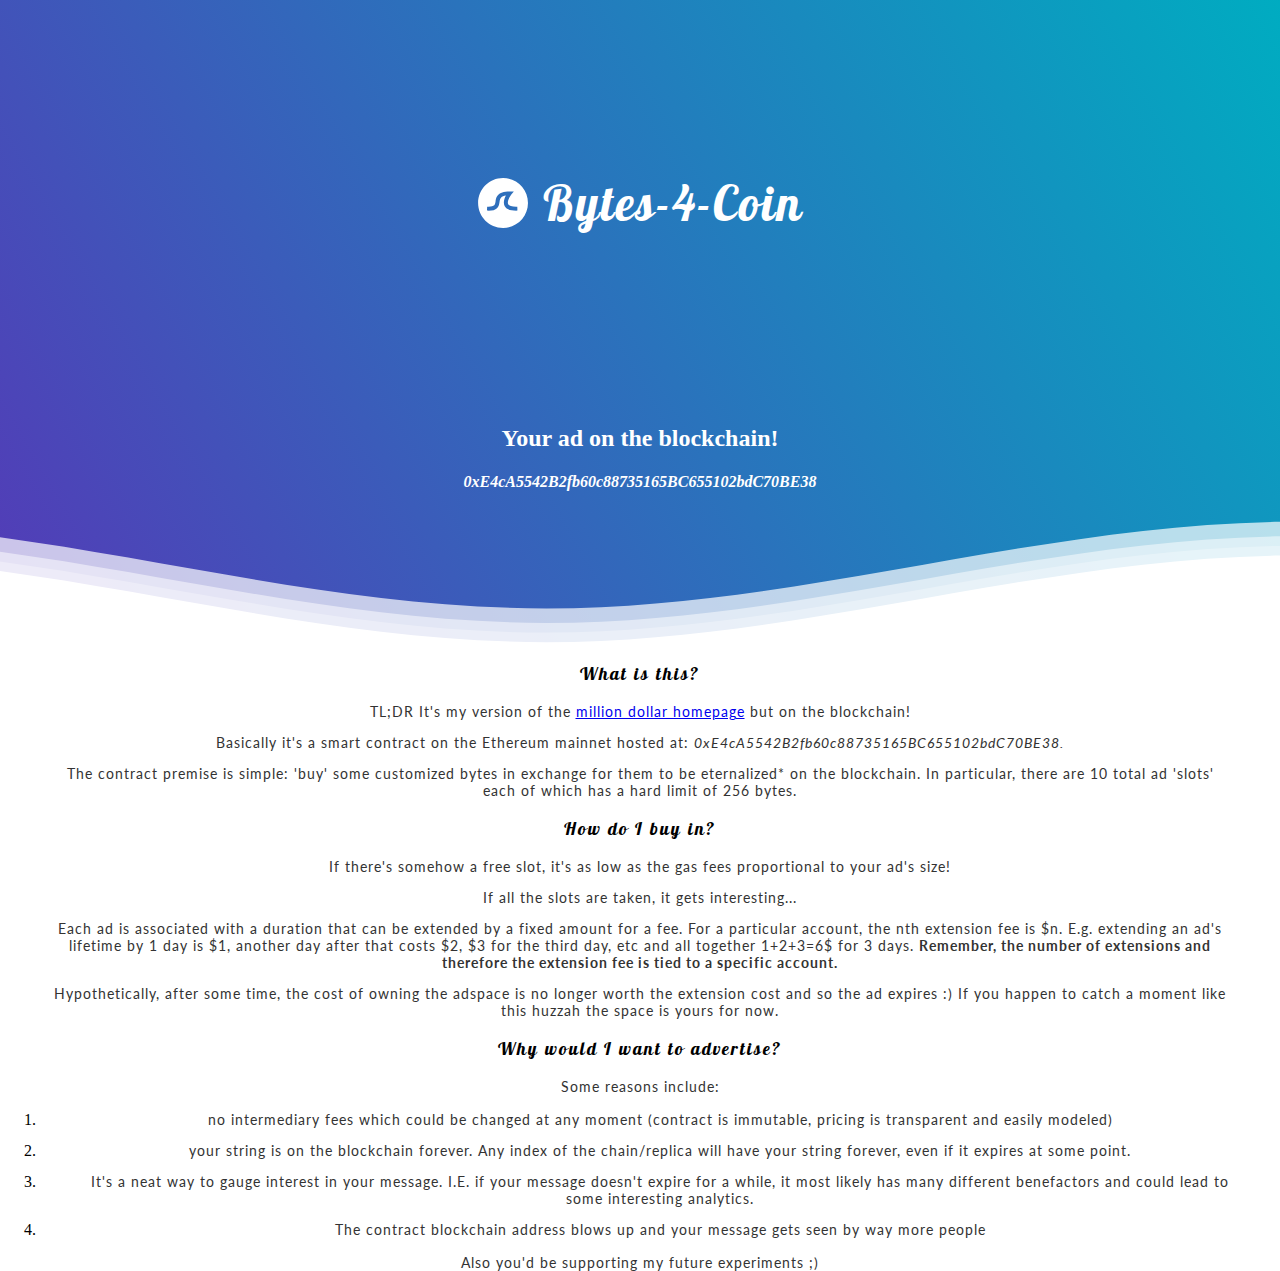
<file: bytes4coin.html>
<!DOCTYPE html><html xmlns="http://www.w3.org/1999/xhtml" contenteditable="false"><head>
    <title>David Solodukhin</title>
    <meta charset="utf-8" />
    <link href="https://fonts.googleapis.com/css?family=Open+Sans" rel="stylesheet" />
    <link href="https://fonts.googleapis.com/css?family=Raleway" rel="stylesheet" />
    <link href="stolen.css" rel="stylesheet"/>
    <!-- Global site tag (gtag.js) - Google Analytics -->
<script async src="https://www.googletagmanager.com/gtag/js?id=G-R4MBYSW861"></script>
<script>
  window.dataLayer = window.dataLayer || [];
  function gtag(){dataLayer.push(arguments);}
  gtag('js', new Date());

  gtag('config', 'G-R4MBYSW861');
</script>

</head>
<body>
   <!-- Google Tag Manager (noscript) -->
<noscript><iframe src="https://www.googletagmanager.com/ns.html?id=GTM-MV3N2JG"
height="0" width="0" style="display:none;visibility:hidden"></iframe></noscript>
<!-- End Google Tag Manager (noscript) -->

<div class="header">

<div class="inner-header flex">
<svg version="1.1" class="logo" baseProfile="tiny" id="Layer_1" xmlns="http://www.w3.org/2000/svg"
xmlns:xlink="http://www.w3.org/1999/xlink" x="0px" y="0px" viewBox="0 0 500 500" xml:space="preserve">
<path fill="#FFFFFF" stroke="#000000" stroke-width="10" stroke-miterlimit="10" d="M57,283" />
<g><path fill="#fff"
d="M250.4,0.8C112.7,0.8,1,112.4,1,250.2c0,137.7,111.7,249.4,249.4,249.4c137.7,0,249.4-111.7,249.4-249.4
C499.8,112.4,388.1,0.8,250.4,0.8z M383.8,326.3c-62,0-101.4-14.1-117.6-46.3c-17.1-34.1-2.3-75.4,13.2-104.1
c-22.4,3-38.4,9.2-47.8,18.3c-11.2,10.9-13.6,26.7-16.3,45c-3.1,20.8-6.6,44.4-25.3,62.4c-19.8,19.1-51.6,26.9-100.2,24.6l1.8-39.7		c35.9,1.6,59.7-2.9,70.8-13.6c8.9-8.6,11.1-22.9,13.5-39.6c6.3-42,14.8-99.4,141.4-99.4h41L333,166c-12.6,16-45.4,68.2-31.2,96.2	c9.2,18.3,41.5,25.6,91.2,24.2l1.1,39.8C390.5,326.2,387.1,326.3,383.8,326.3z" />
</g>
</svg>
<h1>Bytes-4-Coin</h1>
</div>
<h2> Your ad on the blockchain!</h2>
<h4> <i>0xE4cA5542B2fb60c88735165BC655102bdC70BE38</i> </h4>
<div>
<svg class="waves" xmlns="http://www.w3.org/2000/svg" xmlns:xlink="http://www.w3.org/1999/xlink"
viewBox="0 24 150 28" preserveAspectRatio="none" shape-rendering="auto">
<defs>
<path id="gentle-wave" d="M-160 44c30 0 58-18 88-18s 58 18 88 18 58-18 88-18 58 18 88 18 v44h-352z" />
</defs>
<g class="parallax">
<use xlink:href="#gentle-wave" x="48" y="0" fill="rgba(255,255,255,0.7" />
<use xlink:href="#gentle-wave" x="48" y="3" fill="rgba(255,255,255,0.5)" />
<use xlink:href="#gentle-wave" x="48" y="5" fill="rgba(255,255,255,0.3)" />
<use xlink:href="#gentle-wave" x="48" y="7" fill="#fff" />
</g>
</svg>
</div>

</div>
<div class = "inner-header">
<h3>What is this?</h3>
<p>TL;DR It's my version of the <a href='http://www.milliondollarhomepage.com/'>million dollar homepage</a> but on the blockchain!</p>
<p>Basically it's a smart contract on the Ethereum mainnet hosted at: <i>0xE4cA5542B2fb60c88735165BC655102bdC70BE38.</i> </p><p>The contract premise is simple: 'buy' some customized bytes in exchange for them to be eternalized* on the blockchain. In particular, there are 10 total ad 'slots' each of which has a hard limit of 256 bytes.
</p>
<h3>How do I buy in?</h3>
<p>If there's somehow a free slot, it's as low as the gas fees proportional to your ad's size!</p>
<p>If all the slots are taken, it gets interesting...</p>
<p>Each ad is associated with a duration that can be extended by a fixed amount for a fee. For a particular account, the nth extension fee is $n. E.g. extending an ad's lifetime by 1 day is $1, another day after that costs $2, $3 for the third day, etc and all together 1+2+3=6$ for 3 days. <b>Remember, the number of extensions and therefore the extension fee is tied to a specific account.</b>
<p>Hypothetically, after some time, the cost of owning the adspace is no longer worth the extension cost and so the ad expires :) If you happen to catch a moment like this huzzah the space is yours for now.</p>
<p></p>
<h3>Why would I want to advertise?</h3>
<p>Some reasons include: </p>
    <ol>
<li><p> no intermediary fees which could be changed at any moment (contract is immutable, pricing is transparent and easily modeled)</p>
<li><p> your string is on the blockchain forever. Any index of the chain/replica will have your string forever, even if it expires at some point.</p>
<li><p> It's a neat way to gauge interest in your message. I.E. if your message doesn't expire for a while, it most likely has many different benefactors and could lead to some interesting analytics.</p>
<li><p> The contract blockchain address blows up and your message gets seen by way more people</p></ol>

<p> Also you'd be supporting my future experiments ;)</p>
</div>
</body>
</html>
</file>
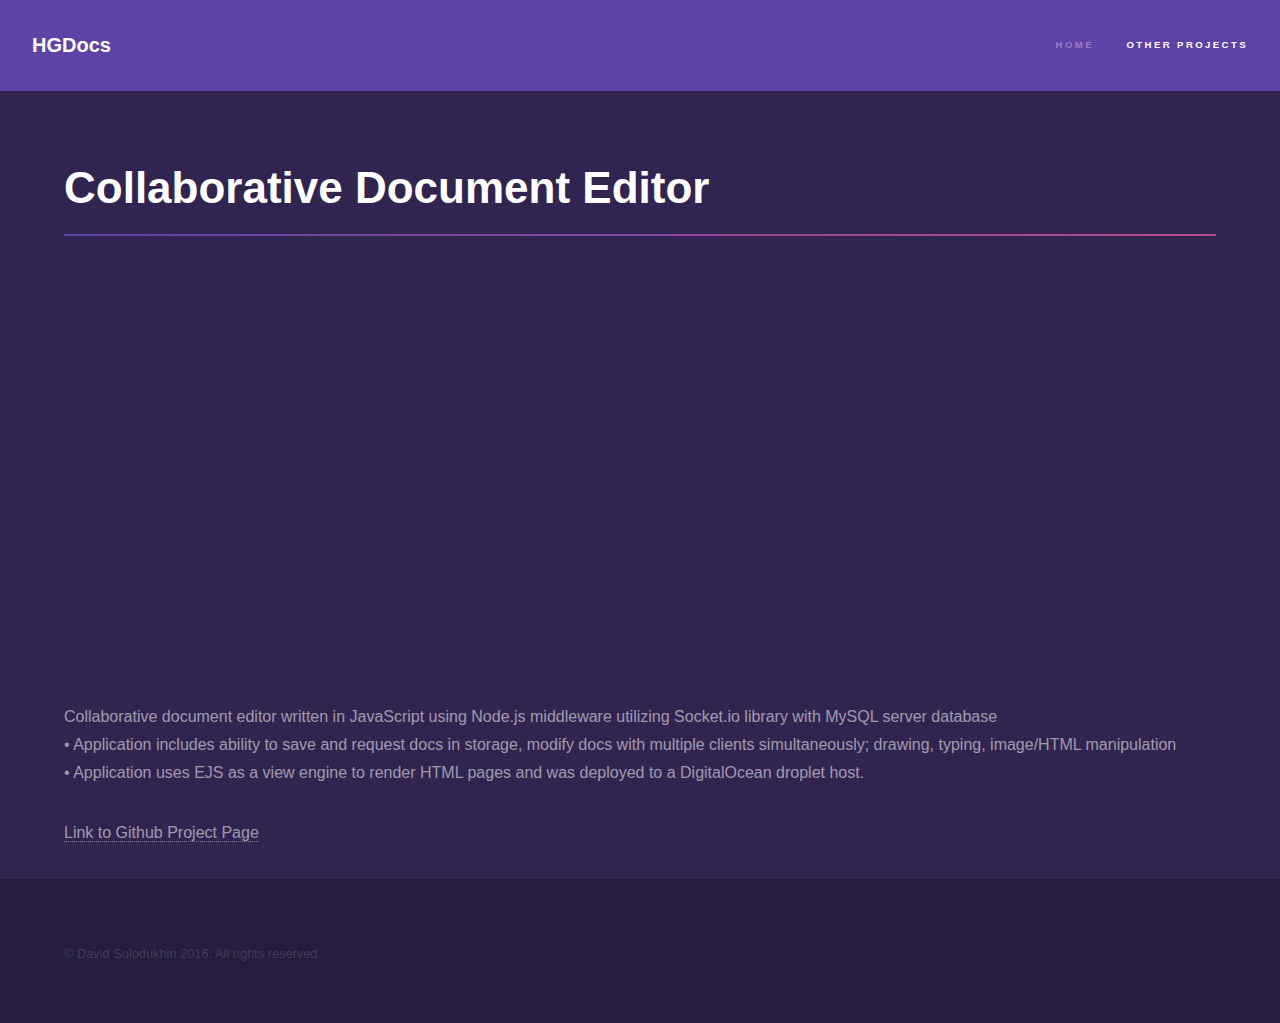
<file: HGDocs.html>
<!DOCTYPE HTML>
<!--
	Hyperspace by HTML5 UP
	html5up.net | @ajlkn
	Free for personal and commercial use under the CCA 3.0 license (html5up.net/license)
-->
<html>
	<head>
		<title>HGDocs</title>
		<meta charset="utf-8" />
		<meta name="viewport" content="width=device-width, initial-scale=1" />
		<!--[if lte IE 8]><script src="assets/js/ie/html5shiv.js"></script><![endif]-->
		<link rel="stylesheet" href="assets/css/main.css" />
		<!--[if lte IE 9]><link rel="stylesheet" href="assets/css/ie9.css" /><![endif]-->
		<!--[if lte IE 8]><link rel="stylesheet" href="assets/css/ie8.css" /><![endif]-->
	</head>
	<body>

		<!-- Header -->
			<header id="header">
				<a href="index.html" class="title">HGDocs</a>
				<nav>
					<ul>
						<li><a href="index.html">Home</a></li>
						<li><a href="index.html#one" class="active">Other Projects</a></li>
					</ul>
				</nav>
			</header>

		<!-- Wrapper -->
			<div id="wrapper">

				<!-- Main -->
					<section id="main" class="wrapper">
						<div class="inner">
							<h1 class="major">Collaborative Document Editor</h1>
							<iframe width="100%" height="400px" src="https://www.youtube.com/embed/ihiMwiPXmew"></iframe>
							<p>Collaborative document editor written in JavaScript using Node.js middleware utilizing
Socket.io library with MySQL server database
<br>• Application includes ability to save and request docs in storage, modify docs with multiple
clients simultaneously; drawing, typing, image/HTML manipulation
<br>• Application uses EJS as a view engine to render HTML pages and was deployed to a
DigitalOcean droplet host.</p>
<a href = "https://github.com/David-Solodukhin/HGDocs">Link to Github Project Page</a>
						</div>
					</section>

			</div>

		<!-- Footer -->
			<footer id="footer" class="wrapper alt">
				<div class="inner">
					<ul class="menu">
						<li>&copy; David Solodukhin 2016. All rights reserved.</li>
					</ul>
				</div>
			</footer>

		<!-- Scripts -->
			<script src="assets/js/jquery.min.js"></script>
			<script src="assets/js/jquery.scrollex.min.js"></script>
			<script src="assets/js/jquery.scrolly.min.js"></script>
			<script src="assets/js/skel.min.js"></script>
			<script src="assets/js/util.js"></script>
			<!--[if lte IE 8]><script src="assets/js/ie/respond.min.js"></script><![endif]-->
			<script src="assets/js/main.js"></script>

	</body>
</html>
</file>
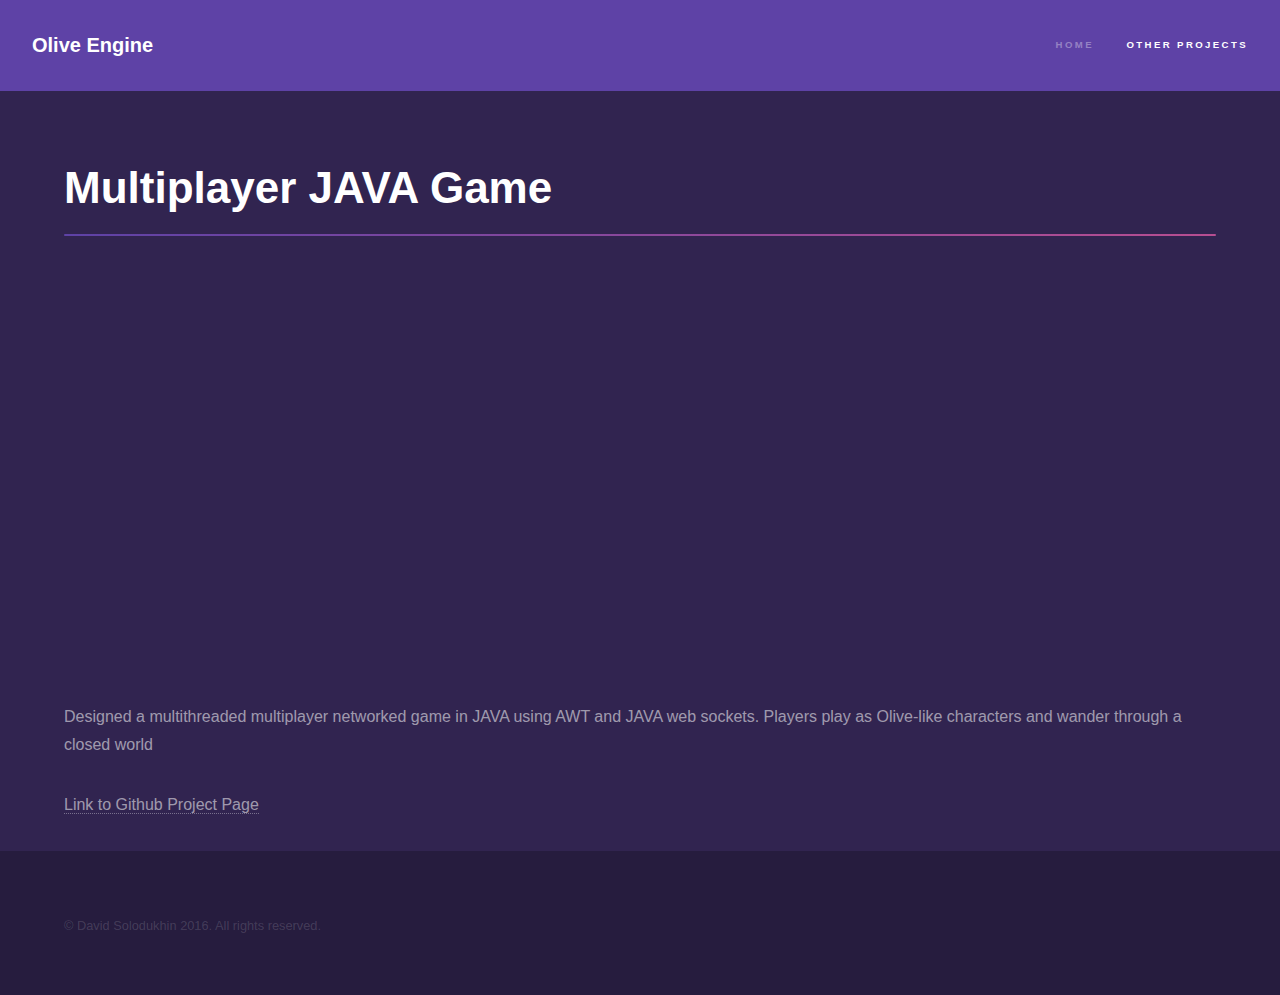
<file: OliveEngine.html>
<!DOCTYPE HTML>
<!--
	Hyperspace by HTML5 UP
	html5up.net | @ajlkn
	Free for personal and commercial use under the CCA 3.0 license (html5up.net/license)
-->
<html>
	<head>
		<title>Olive Engine</title>
		<meta charset="utf-8" />
		<meta name="viewport" content="width=device-width, initial-scale=1" />
		<!--[if lte IE 8]><script src="assets/js/ie/html5shiv.js"></script><![endif]-->
		<link rel="stylesheet" href="assets/css/main.css" />
		<!--[if lte IE 9]><link rel="stylesheet" href="assets/css/ie9.css" /><![endif]-->
		<!--[if lte IE 8]><link rel="stylesheet" href="assets/css/ie8.css" /><![endif]-->
	</head>
	<body>

		<!-- Header -->
			<header id="header">
				<a href="index.html" class="title">Olive Engine</a>
				<nav>
					<ul>
						<li><a href="index.html">Home</a></li>
						<li><a href="index.html#one" class="active">Other Projects</a></li>
					</ul>
				</nav>
			</header>

		<!-- Wrapper -->
			<div id="wrapper">

				<!-- Main -->
					<section id="main" class="wrapper">
						<div class="inner">
							<h1 class="major">Multiplayer JAVA Game</h1>
							<iframe width="100%" height="400px" src="https://www.youtube.com/embed/AKGK0TBfJAo"></iframe>
							<p>Designed a multithreaded multiplayer networked game in JAVA using AWT and JAVA web
sockets. Players play as Olive-like characters and wander through a closed world</p>
<a href = "https://github.com/David-Solodukhin/OliveNetwork">Link to Github Project Page</a>
						</div>
					</section>

			</div>

		<!-- Footer -->
			<footer id="footer" class="wrapper alt">
				<div class="inner">
					<ul class="menu">
						<li>&copy; David Solodukhin 2016. All rights reserved.</li>
					</ul>
				</div>
			</footer>

		<!-- Scripts -->
			<script src="assets/js/jquery.min.js"></script>
			<script src="assets/js/jquery.scrollex.min.js"></script>
			<script src="assets/js/jquery.scrolly.min.js"></script>
			<script src="assets/js/skel.min.js"></script>
			<script src="assets/js/util.js"></script>
			<!--[if lte IE 8]><script src="assets/js/ie/respond.min.js"></script><![endif]-->
			<script src="assets/js/main.js"></script>

	</body>
</html>
</file>
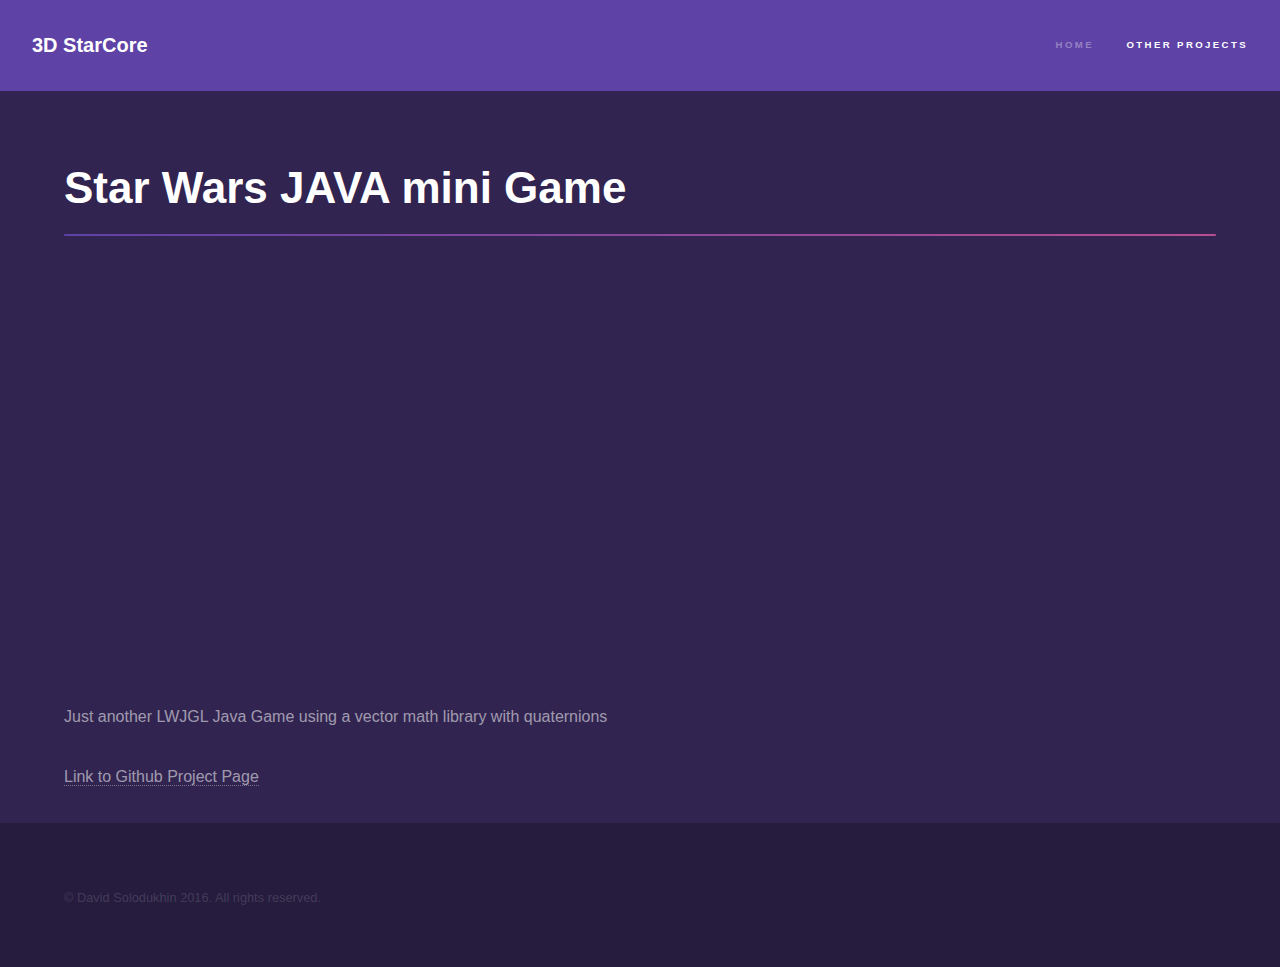
<file: StarWars.html>
<!DOCTYPE HTML>
<!--
	Hyperspace by HTML5 UP
	html5up.net | @ajlkn
	Free for personal and commercial use under the CCA 3.0 license (html5up.net/license)
-->
<html>
	<head>
		<title>3D StarCore</title>
		<meta charset="utf-8" />
		<meta name="viewport" content="width=device-width, initial-scale=1" />
		<!--[if lte IE 8]><script src="assets/js/ie/html5shiv.js"></script><![endif]-->
		<link rel="stylesheet" href="assets/css/main.css" />
		<!--[if lte IE 9]><link rel="stylesheet" href="assets/css/ie9.css" /><![endif]-->
		<!--[if lte IE 8]><link rel="stylesheet" href="assets/css/ie8.css" /><![endif]-->
	</head>
	<body>

		<!-- Header -->
			<header id="header">
				<a href="index.html" class="title">3D StarCore</a>
				<nav>
					<ul>
						<li><a href="index.html">Home</a></li>
						<li><a href="index.html#one" class="active">Other Projects</a></li>
					</ul>
				</nav>
			</header>

		<!-- Wrapper -->
			<div id="wrapper">

				<!-- Main -->
					<section id="main" class="wrapper">
						<div class="inner">
							<h1 class="major">Star Wars JAVA mini Game</h1>
							<iframe width="100%" height="400px" src="https://www.youtube.com/embed/tvzKBGK6_94"></iframe>
							<p>Just another LWJGL Java Game using a vector math library with quaternions</p>
<a href = "https://github.com/David-Solodukhin/StarWars_LWJGL">Link to Github Project Page</a>
						</div>
					</section>

			</div>

		<!-- Footer -->
			<footer id="footer" class="wrapper alt">
				<div class="inner">
					<ul class="menu">
						<li>&copy; David Solodukhin 2016. All rights reserved.</li>
					</ul>
				</div>
			</footer>

		<!-- Scripts -->
			<script src="assets/js/jquery.min.js"></script>
			<script src="assets/js/jquery.scrollex.min.js"></script>
			<script src="assets/js/jquery.scrolly.min.js"></script>
			<script src="assets/js/skel.min.js"></script>
			<script src="assets/js/util.js"></script>
			<!--[if lte IE 8]><script src="assets/js/ie/respond.min.js"></script><![endif]-->
			<script src="assets/js/main.js"></script>

	</body>
</html>
</file>
<file: stolen.css>
@import url('https://fonts.googleapis.com/css?family=Lobster');
@import url('https://fonts.googleapis.com/css?family=Lato');
body {
  margin:0;
}

h1 {
  font-family: 'Lobster', sans-serif;
  font-weight:300;
  letter-spacing: 2px;
  font-size:48px;
}
h3 {
  font-family: 'Lobster', sans-serif;
  font-weight:100;
  letter-spacing: 2px;
  font-size:18px;
}

p {
  font-family: 'Lato', sans-serif;
  letter-spacing: 1px;
  font-size:14px;
  color: #333333;
  margin-left: 50px;
  margin-right: 50px;
}

.header {
  position:relative;
  text-align:center;
  background: linear-gradient(60deg, rgba(84,58,183,1) 0%, rgba(0,172,193,1) 100%);
  color:white;
}
.logo {
  width:50px;
  fill:white;
  padding-right:15px;
  display:inline-block;
  vertical-align: middle;
}

.inner-header {
  height:45vh;
  width:100%;
  margin: 0;
  text-align:center;
  padding: 0;
}

.flex { /*Flexbox for containers*/
  display: flex;
  justify-content: center;
  align-items: center;
  text-align: center;
}

.waves {
  position:relative;
  width: 100%;
  height:15vh;
  margin-bottom:-7px; /*Fix for safari gap*/
  min-height:100px;
  max-height:150px;
}

.content {
  position:relative;
  height:20vh;
  text-align:center;
  background-color: white;
}

/* Animation */

.parallax > use {
  animation: move-forever 25s cubic-bezier(.55,.5,.45,.5)     infinite;
}
.parallax > use:nth-child(1) {
  animation-delay: -2s;
  animation-duration: 7s;
}
.parallax > use:nth-child(2) {
  animation-delay: -3s;
  animation-duration: 10s;
}
.parallax > use:nth-child(3) {
  animation-delay: -4s;
  animation-duration: 13s;
}
.parallax > use:nth-child(4) {
  animation-delay: -5s;
  animation-duration: 20s;
}
@keyframes move-forever {
  0% {
   transform: translate3d(-90px,0,0);
  }
  100% { 
    transform: translate3d(85px,0,0);
  }
}
/*Shrinking for mobile*/
@media (max-width: 768px) {
  .waves {
    height:40px;
    min-height:40px;
  }
  .content {
    height:30vh;
  }
  h1 {
    font-size:24px;
  }
}
</file>
<file: assets/css/ie9.css>
/*
	Hyperspace by HTML5 UP
	html5up.net | @ajlkn
	Free for personal and commercial use under the CCA 3.0 license (html5up.net/license)
*/

/* Type */

	h1.major:after {
		background: #b74e91;
	}

/* Wrapper */

	.wrapper.fullscreen {
		min-height: 0;
		padding-bottom: 6em;
		padding-top: 6em;
	}

		body.is-ie .wrapper.fullscreen {
			height: auto;
		}

/* Spotlights */

	.spotlights > section {
		padding-left: 20em;
		position: relative;
	}

		.spotlights > section > .image {
			height: 100%;
			left: 0;
			position: absolute;
			top: 0;
			width: 20em;
		}

		.spotlights > section > .content {
			width: 100%;
		}

/* Features */

	.features:after {
		clear: both;
		content: '';
		display: block;
	}

	.features section {
		float: left;
	}

/* Split */

	.split:after {
		clear: both;
		content: '';
		display: block;
	}

	.split > * {
		float: left;
	}

/* Sidebar */

	#sidebar nav a:after {
		background-color: #b74e91;
	}

/* Header */

	#header:after {
		clear: both;
		content: '';
		display: block;
	}

	#header > .title {
		float: left;
	}

	#header > nav {
		float: right;
	}
</file>
<file: assets/css/ie8.css>
/*
	Hyperspace by HTML5 UP
	html5up.net | @ajlkn
	Free for personal and commercial use under the CCA 3.0 license (html5up.net/license)
*/

/* Type */

	body, input, select, textarea {
		color: #ffffff;
	}

/* Button */

	input[type="submit"],
	input[type="reset"],
	input[type="button"],
	button,
	.button {
		position: relative;
	}

		input[type="submit"]:after,
		input[type="reset"]:after,
		input[type="button"]:after,
		button:after,
		.button:after {
			display: none;
		}

/* Features */

	.features {
		border: solid 1px;
	}

/* Form */

	input[type="text"],
	input[type="password"],
	input[type="email"],
	input[type="tel"],
	select,
	textarea {
		background: transparent;
		border: solid 1px;
	}

/* Split */

	.split.style1 > :first-child {
		padding-right: 2em;
		width: 70%;
	}
</file>
<file: assets/css/main.css>
@import url(font-awesome.min.css);

/*
	Hyperspace by HTML5 UP
	html5up.net | @ajlkn
	Free for personal and commercial use under the CCA 3.0 license (html5up.net/license)
*/

/* Reset */

	html, body, div, span, applet, object, iframe, h1, h2, h3, h4, h5, h6, p, blockquote, pre, a, abbr, acronym, address, big, cite, code, del, dfn, em, img, ins, kbd, q, s, samp, small, strike, strong, sub, sup, tt, var, b, u, i, center, dl, dt, dd, ol, ul, li, fieldset, form, label, legend, table, caption, tbody, tfoot, thead, tr, th, td, article, aside, canvas, details, embed, figure, figcaption, footer, header, hgroup, menu, nav, output, ruby, section, summary, time, mark, audio, video {
		margin: 0;
		padding: 0;
		border: 0;
		font-size: 100%;
		font: inherit;
		vertical-align: baseline;
	}

	article, aside, details, figcaption, figure, footer, header, hgroup, menu, nav, section {
		display: block;
	}

	body {
		line-height: 1;
	}

	ol, ul {
		list-style: none;
	}

	blockquote, q {
		quotes: none;
	}

	blockquote:before, blockquote:after, q:before, q:after {
		content: '';
		content: none;
	}

	table {
		border-collapse: collapse;
		border-spacing: 0;
	}

	body {
		-webkit-text-size-adjust: none;
	}

/* Box Model */

	*, *:before, *:after {
		-moz-box-sizing: border-box;
		-webkit-box-sizing: border-box;
		box-sizing: border-box;
	}

/* Grid */

	.row {
		border-bottom: solid 1px transparent;
		-moz-box-sizing: border-box;
		-webkit-box-sizing: border-box;
		box-sizing: border-box;
	}

	.row > * {
		float: left;
		-moz-box-sizing: border-box;
		-webkit-box-sizing: border-box;
		box-sizing: border-box;
	}

	.row:after, .row:before {
		content: '';
		display: block;
		clear: both;
		height: 0;
	}

	.row.uniform > * > :first-child {
		margin-top: 0;
	}

	.row.uniform > * > :last-child {
		margin-bottom: 0;
	}

	.row.\30 \25 > * {
		padding: 0 0 0 0em;
	}

	.row.\30 \25 {
		margin: 0 0 -1px 0em;
	}

	.row.uniform.\30 \25 > * {
		padding: 0em 0 0 0em;
	}

	.row.uniform.\30 \25 {
		margin: 0em 0 -1px 0em;
	}

	.row > * {
		padding: 0 0 0 1.5em;
	}

	.row {
		margin: 0 0 -1px -1.5em;
	}

	.row.uniform > * {
		padding: 1.5em 0 0 1.5em;
	}

	.row.uniform {
		margin: -1.5em 0 -1px -1.5em;
	}

	.row.\32 00\25 > * {
		padding: 0 0 0 3em;
	}

	.row.\32 00\25 {
		margin: 0 0 -1px -3em;
	}

	.row.uniform.\32 00\25 > * {
		padding: 3em 0 0 3em;
	}

	.row.uniform.\32 00\25 {
		margin: -3em 0 -1px -3em;
	}

	.row.\31 50\25 > * {
		padding: 0 0 0 2.25em;
	}

	.row.\31 50\25 {
		margin: 0 0 -1px -2.25em;
	}

	.row.uniform.\31 50\25 > * {
		padding: 2.25em 0 0 2.25em;
	}

	.row.uniform.\31 50\25 {
		margin: -2.25em 0 -1px -2.25em;
	}

	.row.\35 0\25 > * {
		padding: 0 0 0 0.75em;
	}

	.row.\35 0\25 {
		margin: 0 0 -1px -0.75em;
	}

	.row.uniform.\35 0\25 > * {
		padding: 0.75em 0 0 0.75em;
	}

	.row.uniform.\35 0\25 {
		margin: -0.75em 0 -1px -0.75em;
	}

	.row.\32 5\25 > * {
		padding: 0 0 0 0.375em;
	}

	.row.\32 5\25 {
		margin: 0 0 -1px -0.375em;
	}

	.row.uniform.\32 5\25 > * {
		padding: 0.375em 0 0 0.375em;
	}

	.row.uniform.\32 5\25 {
		margin: -0.375em 0 -1px -0.375em;
	}

	.\31 2u, .\31 2u\24 {
		width: 100%;
		clear: none;
		margin-left: 0;
	}

	.\31 1u, .\31 1u\24 {
		width: 91.6666666667%;
		clear: none;
		margin-left: 0;
	}

	.\31 0u, .\31 0u\24 {
		width: 83.3333333333%;
		clear: none;
		margin-left: 0;
	}

	.\39 u, .\39 u\24 {
		width: 75%;
		clear: none;
		margin-left: 0;
	}

	.\38 u, .\38 u\24 {
		width: 66.6666666667%;
		clear: none;
		margin-left: 0;
	}

	.\37 u, .\37 u\24 {
		width: 58.3333333333%;
		clear: none;
		margin-left: 0;
	}

	.\36 u, .\36 u\24 {
		width: 50%;
		clear: none;
		margin-left: 0;
	}

	.\35 u, .\35 u\24 {
		width: 41.6666666667%;
		clear: none;
		margin-left: 0;
	}

	.\34 u, .\34 u\24 {
		width: 33.3333333333%;
		clear: none;
		margin-left: 0;
	}

	.\33 u, .\33 u\24 {
		width: 25%;
		clear: none;
		margin-left: 0;
	}

	.\32 u, .\32 u\24 {
		width: 16.6666666667%;
		clear: none;
		margin-left: 0;
	}

	.\31 u, .\31 u\24 {
		width: 8.3333333333%;
		clear: none;
		margin-left: 0;
	}

	.\31 2u\24 + *,
	.\31 1u\24 + *,
	.\31 0u\24 + *,
	.\39 u\24 + *,
	.\38 u\24 + *,
	.\37 u\24 + *,
	.\36 u\24 + *,
	.\35 u\24 + *,
	.\34 u\24 + *,
	.\33 u\24 + *,
	.\32 u\24 + *,
	.\31 u\24 + * {
		clear: left;
	}

	.\-11u {
		margin-left: 91.66667%;
	}

	.\-10u {
		margin-left: 83.33333%;
	}

	.\-9u {
		margin-left: 75%;
	}

	.\-8u {
		margin-left: 66.66667%;
	}

	.\-7u {
		margin-left: 58.33333%;
	}

	.\-6u {
		margin-left: 50%;
	}

	.\-5u {
		margin-left: 41.66667%;
	}

	.\-4u {
		margin-left: 33.33333%;
	}

	.\-3u {
		margin-left: 25%;
	}

	.\-2u {
		margin-left: 16.66667%;
	}

	.\-1u {
		margin-left: 8.33333%;
	}

	@media screen and (max-width: 1680px) {

		.row > * {
			padding: 0 0 0 1.5em;
		}

		.row {
			margin: 0 0 -1px -1.5em;
		}

		.row.uniform > * {
			padding: 1.5em 0 0 1.5em;
		}

		.row.uniform {
			margin: -1.5em 0 -1px -1.5em;
		}

		.row.\32 00\25 > * {
			padding: 0 0 0 3em;
		}

		.row.\32 00\25 {
			margin: 0 0 -1px -3em;
		}

		.row.uniform.\32 00\25 > * {
			padding: 3em 0 0 3em;
		}

		.row.uniform.\32 00\25 {
			margin: -3em 0 -1px -3em;
		}

		.row.\31 50\25 > * {
			padding: 0 0 0 2.25em;
		}

		.row.\31 50\25 {
			margin: 0 0 -1px -2.25em;
		}

		.row.uniform.\31 50\25 > * {
			padding: 2.25em 0 0 2.25em;
		}

		.row.uniform.\31 50\25 {
			margin: -2.25em 0 -1px -2.25em;
		}

		.row.\35 0\25 > * {
			padding: 0 0 0 0.75em;
		}

		.row.\35 0\25 {
			margin: 0 0 -1px -0.75em;
		}

		.row.uniform.\35 0\25 > * {
			padding: 0.75em 0 0 0.75em;
		}

		.row.uniform.\35 0\25 {
			margin: -0.75em 0 -1px -0.75em;
		}

		.row.\32 5\25 > * {
			padding: 0 0 0 0.375em;
		}

		.row.\32 5\25 {
			margin: 0 0 -1px -0.375em;
		}

		.row.uniform.\32 5\25 > * {
			padding: 0.375em 0 0 0.375em;
		}

		.row.uniform.\32 5\25 {
			margin: -0.375em 0 -1px -0.375em;
		}

		.\31 2u\28xlarge\29, .\31 2u\24\28xlarge\29 {
			width: 100%;
			clear: none;
			margin-left: 0;
		}

		.\31 1u\28xlarge\29, .\31 1u\24\28xlarge\29 {
			width: 91.6666666667%;
			clear: none;
			margin-left: 0;
		}

		.\31 0u\28xlarge\29, .\31 0u\24\28xlarge\29 {
			width: 83.3333333333%;
			clear: none;
			margin-left: 0;
		}

		.\39 u\28xlarge\29, .\39 u\24\28xlarge\29 {
			width: 75%;
			clear: none;
			margin-left: 0;
		}

		.\38 u\28xlarge\29, .\38 u\24\28xlarge\29 {
			width: 66.6666666667%;
			clear: none;
			margin-left: 0;
		}

		.\37 u\28xlarge\29, .\37 u\24\28xlarge\29 {
			width: 58.3333333333%;
			clear: none;
			margin-left: 0;
		}

		.\36 u\28xlarge\29, .\36 u\24\28xlarge\29 {
			width: 50%;
			clear: none;
			margin-left: 0;
		}

		.\35 u\28xlarge\29, .\35 u\24\28xlarge\29 {
			width: 41.6666666667%;
			clear: none;
			margin-left: 0;
		}

		.\34 u\28xlarge\29, .\34 u\24\28xlarge\29 {
			width: 33.3333333333%;
			clear: none;
			margin-left: 0;
		}

		.\33 u\28xlarge\29, .\33 u\24\28xlarge\29 {
			width: 25%;
			clear: none;
			margin-left: 0;
		}

		.\32 u\28xlarge\29, .\32 u\24\28xlarge\29 {
			width: 16.6666666667%;
			clear: none;
			margin-left: 0;
		}

		.\31 u\28xlarge\29, .\31 u\24\28xlarge\29 {
			width: 8.3333333333%;
			clear: none;
			margin-left: 0;
		}

		.\31 2u\24\28xlarge\29 + *,
		.\31 1u\24\28xlarge\29 + *,
		.\31 0u\24\28xlarge\29 + *,
		.\39 u\24\28xlarge\29 + *,
		.\38 u\24\28xlarge\29 + *,
		.\37 u\24\28xlarge\29 + *,
		.\36 u\24\28xlarge\29 + *,
		.\35 u\24\28xlarge\29 + *,
		.\34 u\24\28xlarge\29 + *,
		.\33 u\24\28xlarge\29 + *,
		.\32 u\24\28xlarge\29 + *,
		.\31 u\24\28xlarge\29 + * {
			clear: left;
		}

		.\-11u\28xlarge\29 {
			margin-left: 91.66667%;
		}

		.\-10u\28xlarge\29 {
			margin-left: 83.33333%;
		}

		.\-9u\28xlarge\29 {
			margin-left: 75%;
		}

		.\-8u\28xlarge\29 {
			margin-left: 66.66667%;
		}

		.\-7u\28xlarge\29 {
			margin-left: 58.33333%;
		}

		.\-6u\28xlarge\29 {
			margin-left: 50%;
		}

		.\-5u\28xlarge\29 {
			margin-left: 41.66667%;
		}

		.\-4u\28xlarge\29 {
			margin-left: 33.33333%;
		}

		.\-3u\28xlarge\29 {
			margin-left: 25%;
		}

		.\-2u\28xlarge\29 {
			margin-left: 16.66667%;
		}

		.\-1u\28xlarge\29 {
			margin-left: 8.33333%;
		}

	}

	@media screen and (max-width: 1280px) {

		.row > * {
			padding: 0 0 0 1.5em;
		}

		.row {
			margin: 0 0 -1px -1.5em;
		}

		.row.uniform > * {
			padding: 1.5em 0 0 1.5em;
		}

		.row.uniform {
			margin: -1.5em 0 -1px -1.5em;
		}

		.row.\32 00\25 > * {
			padding: 0 0 0 3em;
		}

		.row.\32 00\25 {
			margin: 0 0 -1px -3em;
		}

		.row.uniform.\32 00\25 > * {
			padding: 3em 0 0 3em;
		}

		.row.uniform.\32 00\25 {
			margin: -3em 0 -1px -3em;
		}

		.row.\31 50\25 > * {
			padding: 0 0 0 2.25em;
		}

		.row.\31 50\25 {
			margin: 0 0 -1px -2.25em;
		}

		.row.uniform.\31 50\25 > * {
			padding: 2.25em 0 0 2.25em;
		}

		.row.uniform.\31 50\25 {
			margin: -2.25em 0 -1px -2.25em;
		}

		.row.\35 0\25 > * {
			padding: 0 0 0 0.75em;
		}

		.row.\35 0\25 {
			margin: 0 0 -1px -0.75em;
		}

		.row.uniform.\35 0\25 > * {
			padding: 0.75em 0 0 0.75em;
		}

		.row.uniform.\35 0\25 {
			margin: -0.75em 0 -1px -0.75em;
		}

		.row.\32 5\25 > * {
			padding: 0 0 0 0.375em;
		}

		.row.\32 5\25 {
			margin: 0 0 -1px -0.375em;
		}

		.row.uniform.\32 5\25 > * {
			padding: 0.375em 0 0 0.375em;
		}

		.row.uniform.\32 5\25 {
			margin: -0.375em 0 -1px -0.375em;
		}

		.\31 2u\28large\29, .\31 2u\24\28large\29 {
			width: 100%;
			clear: none;
			margin-left: 0;
		}

		.\31 1u\28large\29, .\31 1u\24\28large\29 {
			width: 91.6666666667%;
			clear: none;
			margin-left: 0;
		}

		.\31 0u\28large\29, .\31 0u\24\28large\29 {
			width: 83.3333333333%;
			clear: none;
			margin-left: 0;
		}

		.\39 u\28large\29, .\39 u\24\28large\29 {
			width: 75%;
			clear: none;
			margin-left: 0;
		}

		.\38 u\28large\29, .\38 u\24\28large\29 {
			width: 66.6666666667%;
			clear: none;
			margin-left: 0;
		}

		.\37 u\28large\29, .\37 u\24\28large\29 {
			width: 58.3333333333%;
			clear: none;
			margin-left: 0;
		}

		.\36 u\28large\29, .\36 u\24\28large\29 {
			width: 50%;
			clear: none;
			margin-left: 0;
		}

		.\35 u\28large\29, .\35 u\24\28large\29 {
			width: 41.6666666667%;
			clear: none;
			margin-left: 0;
		}

		.\34 u\28large\29, .\34 u\24\28large\29 {
			width: 33.3333333333%;
			clear: none;
			margin-left: 0;
		}

		.\33 u\28large\29, .\33 u\24\28large\29 {
			width: 25%;
			clear: none;
			margin-left: 0;
		}

		.\32 u\28large\29, .\32 u\24\28large\29 {
			width: 16.6666666667%;
			clear: none;
			margin-left: 0;
		}

		.\31 u\28large\29, .\31 u\24\28large\29 {
			width: 8.3333333333%;
			clear: none;
			margin-left: 0;
		}

		.\31 2u\24\28large\29 + *,
		.\31 1u\24\28large\29 + *,
		.\31 0u\24\28large\29 + *,
		.\39 u\24\28large\29 + *,
		.\38 u\24\28large\29 + *,
		.\37 u\24\28large\29 + *,
		.\36 u\24\28large\29 + *,
		.\35 u\24\28large\29 + *,
		.\34 u\24\28large\29 + *,
		.\33 u\24\28large\29 + *,
		.\32 u\24\28large\29 + *,
		.\31 u\24\28large\29 + * {
			clear: left;
		}

		.\-11u\28large\29 {
			margin-left: 91.66667%;
		}

		.\-10u\28large\29 {
			margin-left: 83.33333%;
		}

		.\-9u\28large\29 {
			margin-left: 75%;
		}

		.\-8u\28large\29 {
			margin-left: 66.66667%;
		}

		.\-7u\28large\29 {
			margin-left: 58.33333%;
		}

		.\-6u\28large\29 {
			margin-left: 50%;
		}

		.\-5u\28large\29 {
			margin-left: 41.66667%;
		}

		.\-4u\28large\29 {
			margin-left: 33.33333%;
		}

		.\-3u\28large\29 {
			margin-left: 25%;
		}

		.\-2u\28large\29 {
			margin-left: 16.66667%;
		}

		.\-1u\28large\29 {
			margin-left: 8.33333%;
		}

	}

	@media screen and (max-width: 980px) {

		.row > * {
			padding: 0 0 0 1.5em;
		}

		.row {
			margin: 0 0 -1px -1.5em;
		}

		.row.uniform > * {
			padding: 1.5em 0 0 1.5em;
		}

		.row.uniform {
			margin: -1.5em 0 -1px -1.5em;
		}

		.row.\32 00\25 > * {
			padding: 0 0 0 3em;
		}

		.row.\32 00\25 {
			margin: 0 0 -1px -3em;
		}

		.row.uniform.\32 00\25 > * {
			padding: 3em 0 0 3em;
		}

		.row.uniform.\32 00\25 {
			margin: -3em 0 -1px -3em;
		}

		.row.\31 50\25 > * {
			padding: 0 0 0 2.25em;
		}

		.row.\31 50\25 {
			margin: 0 0 -1px -2.25em;
		}

		.row.uniform.\31 50\25 > * {
			padding: 2.25em 0 0 2.25em;
		}

		.row.uniform.\31 50\25 {
			margin: -2.25em 0 -1px -2.25em;
		}

		.row.\35 0\25 > * {
			padding: 0 0 0 0.75em;
		}

		.row.\35 0\25 {
			margin: 0 0 -1px -0.75em;
		}

		.row.uniform.\35 0\25 > * {
			padding: 0.75em 0 0 0.75em;
		}

		.row.uniform.\35 0\25 {
			margin: -0.75em 0 -1px -0.75em;
		}

		.row.\32 5\25 > * {
			padding: 0 0 0 0.375em;
		}

		.row.\32 5\25 {
			margin: 0 0 -1px -0.375em;
		}

		.row.uniform.\32 5\25 > * {
			padding: 0.375em 0 0 0.375em;
		}

		.row.uniform.\32 5\25 {
			margin: -0.375em 0 -1px -0.375em;
		}

		.\31 2u\28medium\29, .\31 2u\24\28medium\29 {
			width: 100%;
			clear: none;
			margin-left: 0;
		}

		.\31 1u\28medium\29, .\31 1u\24\28medium\29 {
			width: 91.6666666667%;
			clear: none;
			margin-left: 0;
		}

		.\31 0u\28medium\29, .\31 0u\24\28medium\29 {
			width: 83.3333333333%;
			clear: none;
			margin-left: 0;
		}

		.\39 u\28medium\29, .\39 u\24\28medium\29 {
			width: 75%;
			clear: none;
			margin-left: 0;
		}

		.\38 u\28medium\29, .\38 u\24\28medium\29 {
			width: 66.6666666667%;
			clear: none;
			margin-left: 0;
		}

		.\37 u\28medium\29, .\37 u\24\28medium\29 {
			width: 58.3333333333%;
			clear: none;
			margin-left: 0;
		}

		.\36 u\28medium\29, .\36 u\24\28medium\29 {
			width: 50%;
			clear: none;
			margin-left: 0;
		}

		.\35 u\28medium\29, .\35 u\24\28medium\29 {
			width: 41.6666666667%;
			clear: none;
			margin-left: 0;
		}

		.\34 u\28medium\29, .\34 u\24\28medium\29 {
			width: 33.3333333333%;
			clear: none;
			margin-left: 0;
		}

		.\33 u\28medium\29, .\33 u\24\28medium\29 {
			width: 25%;
			clear: none;
			margin-left: 0;
		}

		.\32 u\28medium\29, .\32 u\24\28medium\29 {
			width: 16.6666666667%;
			clear: none;
			margin-left: 0;
		}

		.\31 u\28medium\29, .\31 u\24\28medium\29 {
			width: 8.3333333333%;
			clear: none;
			margin-left: 0;
		}

		.\31 2u\24\28medium\29 + *,
		.\31 1u\24\28medium\29 + *,
		.\31 0u\24\28medium\29 + *,
		.\39 u\24\28medium\29 + *,
		.\38 u\24\28medium\29 + *,
		.\37 u\24\28medium\29 + *,
		.\36 u\24\28medium\29 + *,
		.\35 u\24\28medium\29 + *,
		.\34 u\24\28medium\29 + *,
		.\33 u\24\28medium\29 + *,
		.\32 u\24\28medium\29 + *,
		.\31 u\24\28medium\29 + * {
			clear: left;
		}

		.\-11u\28medium\29 {
			margin-left: 91.66667%;
		}

		.\-10u\28medium\29 {
			margin-left: 83.33333%;
		}

		.\-9u\28medium\29 {
			margin-left: 75%;
		}

		.\-8u\28medium\29 {
			margin-left: 66.66667%;
		}

		.\-7u\28medium\29 {
			margin-left: 58.33333%;
		}

		.\-6u\28medium\29 {
			margin-left: 50%;
		}

		.\-5u\28medium\29 {
			margin-left: 41.66667%;
		}

		.\-4u\28medium\29 {
			margin-left: 33.33333%;
		}

		.\-3u\28medium\29 {
			margin-left: 25%;
		}

		.\-2u\28medium\29 {
			margin-left: 16.66667%;
		}

		.\-1u\28medium\29 {
			margin-left: 8.33333%;
		}

	}

	@media screen and (max-width: 736px) {

		.row > * {
			padding: 0 0 0 1.5em;
		}

		.row {
			margin: 0 0 -1px -1.5em;
		}

		.row.uniform > * {
			padding: 1.5em 0 0 1.5em;
		}

		.row.uniform {
			margin: -1.5em 0 -1px -1.5em;
		}

		.row.\32 00\25 > * {
			padding: 0 0 0 3em;
		}

		.row.\32 00\25 {
			margin: 0 0 -1px -3em;
		}

		.row.uniform.\32 00\25 > * {
			padding: 3em 0 0 3em;
		}

		.row.uniform.\32 00\25 {
			margin: -3em 0 -1px -3em;
		}

		.row.\31 50\25 > * {
			padding: 0 0 0 2.25em;
		}

		.row.\31 50\25 {
			margin: 0 0 -1px -2.25em;
		}

		.row.uniform.\31 50\25 > * {
			padding: 2.25em 0 0 2.25em;
		}

		.row.uniform.\31 50\25 {
			margin: -2.25em 0 -1px -2.25em;
		}

		.row.\35 0\25 > * {
			padding: 0 0 0 0.75em;
		}

		.row.\35 0\25 {
			margin: 0 0 -1px -0.75em;
		}

		.row.uniform.\35 0\25 > * {
			padding: 0.75em 0 0 0.75em;
		}

		.row.uniform.\35 0\25 {
			margin: -0.75em 0 -1px -0.75em;
		}

		.row.\32 5\25 > * {
			padding: 0 0 0 0.375em;
		}

		.row.\32 5\25 {
			margin: 0 0 -1px -0.375em;
		}

		.row.uniform.\32 5\25 > * {
			padding: 0.375em 0 0 0.375em;
		}

		.row.uniform.\32 5\25 {
			margin: -0.375em 0 -1px -0.375em;
		}

		.\31 2u\28small\29, .\31 2u\24\28small\29 {
			width: 100%;
			clear: none;
			margin-left: 0;
		}

		.\31 1u\28small\29, .\31 1u\24\28small\29 {
			width: 91.6666666667%;
			clear: none;
			margin-left: 0;
		}

		.\31 0u\28small\29, .\31 0u\24\28small\29 {
			width: 83.3333333333%;
			clear: none;
			margin-left: 0;
		}

		.\39 u\28small\29, .\39 u\24\28small\29 {
			width: 75%;
			clear: none;
			margin-left: 0;
		}

		.\38 u\28small\29, .\38 u\24\28small\29 {
			width: 66.6666666667%;
			clear: none;
			margin-left: 0;
		}

		.\37 u\28small\29, .\37 u\24\28small\29 {
			width: 58.3333333333%;
			clear: none;
			margin-left: 0;
		}

		.\36 u\28small\29, .\36 u\24\28small\29 {
			width: 50%;
			clear: none;
			margin-left: 0;
		}

		.\35 u\28small\29, .\35 u\24\28small\29 {
			width: 41.6666666667%;
			clear: none;
			margin-left: 0;
		}

		.\34 u\28small\29, .\34 u\24\28small\29 {
			width: 33.3333333333%;
			clear: none;
			margin-left: 0;
		}

		.\33 u\28small\29, .\33 u\24\28small\29 {
			width: 25%;
			clear: none;
			margin-left: 0;
		}

		.\32 u\28small\29, .\32 u\24\28small\29 {
			width: 16.6666666667%;
			clear: none;
			margin-left: 0;
		}

		.\31 u\28small\29, .\31 u\24\28small\29 {
			width: 8.3333333333%;
			clear: none;
			margin-left: 0;
		}

		.\31 2u\24\28small\29 + *,
		.\31 1u\24\28small\29 + *,
		.\31 0u\24\28small\29 + *,
		.\39 u\24\28small\29 + *,
		.\38 u\24\28small\29 + *,
		.\37 u\24\28small\29 + *,
		.\36 u\24\28small\29 + *,
		.\35 u\24\28small\29 + *,
		.\34 u\24\28small\29 + *,
		.\33 u\24\28small\29 + *,
		.\32 u\24\28small\29 + *,
		.\31 u\24\28small\29 + * {
			clear: left;
		}

		.\-11u\28small\29 {
			margin-left: 91.66667%;
		}

		.\-10u\28small\29 {
			margin-left: 83.33333%;
		}

		.\-9u\28small\29 {
			margin-left: 75%;
		}

		.\-8u\28small\29 {
			margin-left: 66.66667%;
		}

		.\-7u\28small\29 {
			margin-left: 58.33333%;
		}

		.\-6u\28small\29 {
			margin-left: 50%;
		}

		.\-5u\28small\29 {
			margin-left: 41.66667%;
		}

		.\-4u\28small\29 {
			margin-left: 33.33333%;
		}

		.\-3u\28small\29 {
			margin-left: 25%;
		}

		.\-2u\28small\29 {
			margin-left: 16.66667%;
		}

		.\-1u\28small\29 {
			margin-left: 8.33333%;
		}

	}

	@media screen and (max-width: 480px) {

		.row > * {
			padding: 0 0 0 1.5em;
		}

		.row {
			margin: 0 0 -1px -1.5em;
		}

		.row.uniform > * {
			padding: 1.5em 0 0 1.5em;
		}

		.row.uniform {
			margin: -1.5em 0 -1px -1.5em;
		}

		.row.\32 00\25 > * {
			padding: 0 0 0 3em;
		}

		.row.\32 00\25 {
			margin: 0 0 -1px -3em;
		}

		.row.uniform.\32 00\25 > * {
			padding: 3em 0 0 3em;
		}

		.row.uniform.\32 00\25 {
			margin: -3em 0 -1px -3em;
		}

		.row.\31 50\25 > * {
			padding: 0 0 0 2.25em;
		}

		.row.\31 50\25 {
			margin: 0 0 -1px -2.25em;
		}

		.row.uniform.\31 50\25 > * {
			padding: 2.25em 0 0 2.25em;
		}

		.row.uniform.\31 50\25 {
			margin: -2.25em 0 -1px -2.25em;
		}

		.row.\35 0\25 > * {
			padding: 0 0 0 0.75em;
		}

		.row.\35 0\25 {
			margin: 0 0 -1px -0.75em;
		}

		.row.uniform.\35 0\25 > * {
			padding: 0.75em 0 0 0.75em;
		}

		.row.uniform.\35 0\25 {
			margin: -0.75em 0 -1px -0.75em;
		}

		.row.\32 5\25 > * {
			padding: 0 0 0 0.375em;
		}

		.row.\32 5\25 {
			margin: 0 0 -1px -0.375em;
		}

		.row.uniform.\32 5\25 > * {
			padding: 0.375em 0 0 0.375em;
		}

		.row.uniform.\32 5\25 {
			margin: -0.375em 0 -1px -0.375em;
		}

		.\31 2u\28xsmall\29, .\31 2u\24\28xsmall\29 {
			width: 100%;
			clear: none;
			margin-left: 0;
		}

		.\31 1u\28xsmall\29, .\31 1u\24\28xsmall\29 {
			width: 91.6666666667%;
			clear: none;
			margin-left: 0;
		}

		.\31 0u\28xsmall\29, .\31 0u\24\28xsmall\29 {
			width: 83.3333333333%;
			clear: none;
			margin-left: 0;
		}

		.\39 u\28xsmall\29, .\39 u\24\28xsmall\29 {
			width: 75%;
			clear: none;
			margin-left: 0;
		}

		.\38 u\28xsmall\29, .\38 u\24\28xsmall\29 {
			width: 66.6666666667%;
			clear: none;
			margin-left: 0;
		}

		.\37 u\28xsmall\29, .\37 u\24\28xsmall\29 {
			width: 58.3333333333%;
			clear: none;
			margin-left: 0;
		}

		.\36 u\28xsmall\29, .\36 u\24\28xsmall\29 {
			width: 50%;
			clear: none;
			margin-left: 0;
		}

		.\35 u\28xsmall\29, .\35 u\24\28xsmall\29 {
			width: 41.6666666667%;
			clear: none;
			margin-left: 0;
		}

		.\34 u\28xsmall\29, .\34 u\24\28xsmall\29 {
			width: 33.3333333333%;
			clear: none;
			margin-left: 0;
		}

		.\33 u\28xsmall\29, .\33 u\24\28xsmall\29 {
			width: 25%;
			clear: none;
			margin-left: 0;
		}

		.\32 u\28xsmall\29, .\32 u\24\28xsmall\29 {
			width: 16.6666666667%;
			clear: none;
			margin-left: 0;
		}

		.\31 u\28xsmall\29, .\31 u\24\28xsmall\29 {
			width: 8.3333333333%;
			clear: none;
			margin-left: 0;
		}

		.\31 2u\24\28xsmall\29 + *,
		.\31 1u\24\28xsmall\29 + *,
		.\31 0u\24\28xsmall\29 + *,
		.\39 u\24\28xsmall\29 + *,
		.\38 u\24\28xsmall\29 + *,
		.\37 u\24\28xsmall\29 + *,
		.\36 u\24\28xsmall\29 + *,
		.\35 u\24\28xsmall\29 + *,
		.\34 u\24\28xsmall\29 + *,
		.\33 u\24\28xsmall\29 + *,
		.\32 u\24\28xsmall\29 + *,
		.\31 u\24\28xsmall\29 + * {
			clear: left;
		}

		.\-11u\28xsmall\29 {
			margin-left: 91.66667%;
		}

		.\-10u\28xsmall\29 {
			margin-left: 83.33333%;
		}

		.\-9u\28xsmall\29 {
			margin-left: 75%;
		}

		.\-8u\28xsmall\29 {
			margin-left: 66.66667%;
		}

		.\-7u\28xsmall\29 {
			margin-left: 58.33333%;
		}

		.\-6u\28xsmall\29 {
			margin-left: 50%;
		}

		.\-5u\28xsmall\29 {
			margin-left: 41.66667%;
		}

		.\-4u\28xsmall\29 {
			margin-left: 33.33333%;
		}

		.\-3u\28xsmall\29 {
			margin-left: 25%;
		}

		.\-2u\28xsmall\29 {
			margin-left: 16.66667%;
		}

		.\-1u\28xsmall\29 {
			margin-left: 8.33333%;
		}

	}

	@media screen and (max-width: 360px) {

		.row > * {
			padding: 0 0 0 1.5em;
		}

		.row {
			margin: 0 0 -1px -1.5em;
		}

		.row.uniform > * {
			padding: 1.5em 0 0 1.5em;
		}

		.row.uniform {
			margin: -1.5em 0 -1px -1.5em;
		}

		.row.\32 00\25 > * {
			padding: 0 0 0 3em;
		}

		.row.\32 00\25 {
			margin: 0 0 -1px -3em;
		}

		.row.uniform.\32 00\25 > * {
			padding: 3em 0 0 3em;
		}

		.row.uniform.\32 00\25 {
			margin: -3em 0 -1px -3em;
		}

		.row.\31 50\25 > * {
			padding: 0 0 0 2.25em;
		}

		.row.\31 50\25 {
			margin: 0 0 -1px -2.25em;
		}

		.row.uniform.\31 50\25 > * {
			padding: 2.25em 0 0 2.25em;
		}

		.row.uniform.\31 50\25 {
			margin: -2.25em 0 -1px -2.25em;
		}

		.row.\35 0\25 > * {
			padding: 0 0 0 0.75em;
		}

		.row.\35 0\25 {
			margin: 0 0 -1px -0.75em;
		}

		.row.uniform.\35 0\25 > * {
			padding: 0.75em 0 0 0.75em;
		}

		.row.uniform.\35 0\25 {
			margin: -0.75em 0 -1px -0.75em;
		}

		.row.\32 5\25 > * {
			padding: 0 0 0 0.375em;
		}

		.row.\32 5\25 {
			margin: 0 0 -1px -0.375em;
		}

		.row.uniform.\32 5\25 > * {
			padding: 0.375em 0 0 0.375em;
		}

		.row.uniform.\32 5\25 {
			margin: -0.375em 0 -1px -0.375em;
		}

		.\31 2u\28xxsmall\29, .\31 2u\24\28xxsmall\29 {
			width: 100%;
			clear: none;
			margin-left: 0;
		}

		.\31 1u\28xxsmall\29, .\31 1u\24\28xxsmall\29 {
			width: 91.6666666667%;
			clear: none;
			margin-left: 0;
		}

		.\31 0u\28xxsmall\29, .\31 0u\24\28xxsmall\29 {
			width: 83.3333333333%;
			clear: none;
			margin-left: 0;
		}

		.\39 u\28xxsmall\29, .\39 u\24\28xxsmall\29 {
			width: 75%;
			clear: none;
			margin-left: 0;
		}

		.\38 u\28xxsmall\29, .\38 u\24\28xxsmall\29 {
			width: 66.6666666667%;
			clear: none;
			margin-left: 0;
		}

		.\37 u\28xxsmall\29, .\37 u\24\28xxsmall\29 {
			width: 58.3333333333%;
			clear: none;
			margin-left: 0;
		}

		.\36 u\28xxsmall\29, .\36 u\24\28xxsmall\29 {
			width: 50%;
			clear: none;
			margin-left: 0;
		}

		.\35 u\28xxsmall\29, .\35 u\24\28xxsmall\29 {
			width: 41.6666666667%;
			clear: none;
			margin-left: 0;
		}

		.\34 u\28xxsmall\29, .\34 u\24\28xxsmall\29 {
			width: 33.3333333333%;
			clear: none;
			margin-left: 0;
		}

		.\33 u\28xxsmall\29, .\33 u\24\28xxsmall\29 {
			width: 25%;
			clear: none;
			margin-left: 0;
		}

		.\32 u\28xxsmall\29, .\32 u\24\28xxsmall\29 {
			width: 16.6666666667%;
			clear: none;
			margin-left: 0;
		}

		.\31 u\28xxsmall\29, .\31 u\24\28xxsmall\29 {
			width: 8.3333333333%;
			clear: none;
			margin-left: 0;
		}

		.\31 2u\24\28xxsmall\29 + *,
		.\31 1u\24\28xxsmall\29 + *,
		.\31 0u\24\28xxsmall\29 + *,
		.\39 u\24\28xxsmall\29 + *,
		.\38 u\24\28xxsmall\29 + *,
		.\37 u\24\28xxsmall\29 + *,
		.\36 u\24\28xxsmall\29 + *,
		.\35 u\24\28xxsmall\29 + *,
		.\34 u\24\28xxsmall\29 + *,
		.\33 u\24\28xxsmall\29 + *,
		.\32 u\24\28xxsmall\29 + *,
		.\31 u\24\28xxsmall\29 + * {
			clear: left;
		}

		.\-11u\28xxsmall\29 {
			margin-left: 91.66667%;
		}

		.\-10u\28xxsmall\29 {
			margin-left: 83.33333%;
		}

		.\-9u\28xxsmall\29 {
			margin-left: 75%;
		}

		.\-8u\28xxsmall\29 {
			margin-left: 66.66667%;
		}

		.\-7u\28xxsmall\29 {
			margin-left: 58.33333%;
		}

		.\-6u\28xxsmall\29 {
			margin-left: 50%;
		}

		.\-5u\28xxsmall\29 {
			margin-left: 41.66667%;
		}

		.\-4u\28xxsmall\29 {
			margin-left: 33.33333%;
		}

		.\-3u\28xxsmall\29 {
			margin-left: 25%;
		}

		.\-2u\28xxsmall\29 {
			margin-left: 16.66667%;
		}

		.\-1u\28xxsmall\29 {
			margin-left: 8.33333%;
		}

	}

/* Basic */

	@-ms-viewport {
		width: device-width;
	}

	body {
		-ms-overflow-style: scrollbar;
	}

	@media screen and (max-width: 480px) {

		html, body {
			min-width: 320px;
		}

	}

	body {
		background: #312450;
	}

		body.is-loading *, body.is-loading *:before, body.is-loading *:after {
			-moz-animation: none !important;
			-webkit-animation: none !important;
			-ms-animation: none !important;
			animation: none !important;
			-moz-transition: none !important;
			-webkit-transition: none !important;
			-ms-transition: none !important;
			transition: none !important;
		}

/* Type */

	body, input, select, textarea {
		color: rgba(255, 255, 255, 0.55);
		font-family: Arial, Helvetica, sans-serif;
		font-size: 16.5pt;
		font-weight: normal;
		line-height: 1.75;
	}

		@media screen and (max-width: 1680px) {

			body, input, select, textarea {
				font-size: 13pt;
			}

		}

		@media screen and (max-width: 1280px) {

			body, input, select, textarea {
				font-size: 12pt;
			}

		}

		@media screen and (max-width: 360px) {

			body, input, select, textarea {
				font-size: 11pt;
			}

		}

	a {
		-moz-transition: color 0.2s ease, border-bottom-color 0.2s ease;
		-webkit-transition: color 0.2s ease, border-bottom-color 0.2s ease;
		-ms-transition: color 0.2s ease, border-bottom-color 0.2s ease;
		transition: color 0.2s ease, border-bottom-color 0.2s ease;
		border-bottom: dotted 1px rgba(255, 255, 255, 0.35);
		color: inherit;
		text-decoration: none;
	}

		a:hover {
			border-bottom-color: transparent;
			color: #ffffff;
		}

	strong, b {
		color: #ffffff;
		font-weight: bold;
	}

	em, i {
		font-style: italic;
	}

	p {
		margin: 0 0 2em 0;
	}

	h1, h2, h3, h4, h5, h6 {
		color: #ffffff;
		font-weight: bold;
		line-height: 1.5;
		margin: 0 0 0.5em 0;
	}

		h1 a, h2 a, h3 a, h4 a, h5 a, h6 a {
			color: inherit;
			text-decoration: none;
		}

	h1 {
		font-size: 2.75em;
	}

		h1.major {
			margin: 0 0 1.3em 0;
			position: relative;
			padding-bottom: 0.35em;
		}

			h1.major:after {
				background-image: -moz-linear-gradient(to right, #5e42a6, #b74e91);
				background-image: -webkit-linear-gradient(to right, #5e42a6, #b74e91);
				background-image: -ms-linear-gradient(to right, #5e42a6, #b74e91);
				background-image: linear-gradient(to right, #5e42a6, #b74e91);
				-moz-transition: max-width 0.2s ease;
				-webkit-transition: max-width 0.2s ease;
				-ms-transition: max-width 0.2s ease;
				transition: max-width 0.2s ease;
				border-radius: 0.2em;
				bottom: 0;
				content: '';
				height: 0.05em;
				position: absolute;
				right: 0;
				width: 100%;
			}

	h2 {
		font-size: 1.75em;
	}

	h3 {
		font-size: 1.1em;
	}

	h4 {
		font-size: 1em;
	}

	h5 {
		font-size: 0.8em;
	}

	h6 {
		font-size: 0.6em;
	}

	@media screen and (max-width: 736px) {

		h1 {
			font-size: 2em;
		}

		h2 {
			font-size: 1.25em;
		}

		h3 {
			font-size: 1em;
		}

		h4 {
			font-size: 0.8em;
		}

		h5 {
			font-size: 0.6em;
		}

		h6 {
			font-size: 0.6em;
		}

	}

	sub {
		font-size: 0.8em;
		position: relative;
		top: 0.5em;
	}

	sup {
		font-size: 0.8em;
		position: relative;
		top: -0.5em;
	}

	blockquote {
		border-left: solid 4px rgba(255, 255, 255, 0.15);
		font-style: italic;
		margin: 0 0 2em 0;
		padding: 0.5em 0 0.5em 2em;
	}

	code {
		background: rgba(255, 255, 255, 0.05);
		border-radius: 0.25em;
		border: solid 1px rgba(255, 255, 255, 0.15);
		font-family: "Courier New", monospace;
		font-size: 0.9em;
		margin: 0 0.25em;
		padding: 0.25em 0.65em;
	}

	pre {
		-webkit-overflow-scrolling: touch;
		font-family: "Courier New", monospace;
		font-size: 0.9em;
		margin: 0 0 2em 0;
	}

		pre code {
			display: block;
			line-height: 1.75em;
			padding: 1em 1.5em;
			overflow-x: auto;
		}

	hr {
		border: 0;
		border-bottom: solid 1px rgba(255, 255, 255, 0.15);
		margin: 2em 0;
	}

		hr.major {
			margin: 3em 0;
		}

	.align-left {
		text-align: left;
	}

	.align-center {
		text-align: center;
	}

	.align-right {
		text-align: right;
	}

/* Box */

	.box {
		border-radius: 0.25em;
		border: solid 1px rgba(255, 255, 255, 0.15);
		margin-bottom: 2em;
		padding: 1.5em;
	}

		.box > :last-child,
		.box > :last-child > :last-child,
		.box > :last-child > :last-child > :last-child {
			margin-bottom: 0;
		}

		.box.alt {
			border: 0;
			border-radius: 0;
			padding: 0;
		}

/* Button */

	input[type="submit"],
	input[type="reset"],
	input[type="button"],
	button,
	.button {
		-moz-appearance: none;
		-webkit-appearance: none;
		-ms-appearance: none;
		appearance: none;
		-moz-transition: border-color 0.2s ease;
		-webkit-transition: border-color 0.2s ease;
		-ms-transition: border-color 0.2s ease;
		transition: border-color 0.2s ease;
		background-color: transparent;
		border: solid 1px !important;
		border-color: rgba(255, 255, 255, 0.15) !important;
		border-radius: 3em;
		color: #ffffff !important;
		cursor: pointer;
		display: inline-block;
		font-size: 0.6em;
		font-weight: bold;
		height: calc(4.75em + 2px);
		letter-spacing: 0.25em;
		line-height: 4.75em;
		outline: 0;
		padding: 0 3.75em;
		position: relative;
		text-align: center;
		text-decoration: none;
		text-transform: uppercase;
		white-space: nowrap;
	}

		input[type="submit"]:after,
		input[type="reset"]:after,
		input[type="button"]:after,
		button:after,
		.button:after {
			-moz-transform: scale(0.25);
			-webkit-transform: scale(0.25);
			-ms-transform: scale(0.25);
			transform: scale(0.25);
			-moz-pointer-events: none;
			-webkit-pointer-events: none;
			-ms-pointer-events: none;
			pointer-events: none;
			-moz-transition: opacity 0.2s ease, -moz-transform 0.2s ease;
			-webkit-transition: opacity 0.2s ease, -webkit-transform 0.2s ease;
			-ms-transition: opacity 0.2s ease, -ms-transform 0.2s ease;
			transition: opacity 0.2s ease, transform 0.2s ease;
			background: #ffffff;
			border-radius: 3em;
			content: '';
			height: 100%;
			left: 0;
			opacity: 0;
			position: absolute;
			top: 0;
			width: 100%;
		}

		input[type="submit"].icon:before,
		input[type="reset"].icon:before,
		input[type="button"].icon:before,
		button.icon:before,
		.button.icon:before {
			margin-right: 0.75em;
		}

		input[type="submit"].fit,
		input[type="reset"].fit,
		input[type="button"].fit,
		button.fit,
		.button.fit {
			display: block;
			margin: 0 0 1em 0;
			width: 100%;
		}

		input[type="submit"].small,
		input[type="reset"].small,
		input[type="button"].small,
		button.small,
		.button.small {
			font-size: 0.4em;
		}

		input[type="submit"].big,
		input[type="reset"].big,
		input[type="button"].big,
		button.big,
		.button.big {
			font-size: 0.8em;
		}

		input[type="submit"].special,
		input[type="reset"].special,
		input[type="button"].special,
		button.special,
		.button.special {
			background-color: #ffffff;
			color: #312450 !important;
		}

			input[type="submit"].special:after,
			input[type="reset"].special:after,
			input[type="button"].special:after,
			button.special:after,
			.button.special:after {
				display: none;
			}

		input[type="submit"].disabled, input[type="submit"]:disabled,
		input[type="reset"].disabled,
		input[type="reset"]:disabled,
		input[type="button"].disabled,
		input[type="button"]:disabled,
		button.disabled,
		button:disabled,
		.button.disabled,
		.button:disabled {
			cursor: default;
			opacity: 0.5;
			-moz-pointer-events: none;
			-webkit-pointer-events: none;
			-ms-pointer-events: none;
			pointer-events: none;
		}

		input[type="submit"]:hover,
		input[type="reset"]:hover,
		input[type="button"]:hover,
		button:hover,
		.button:hover {
			border-color: rgba(255, 255, 255, 0.55) !important;
		}

			input[type="submit"]:hover:after,
			input[type="reset"]:hover:after,
			input[type="button"]:hover:after,
			button:hover:after,
			.button:hover:after {
				opacity: 0.05;
				-moz-transform: scale(1);
				-webkit-transform: scale(1);
				-ms-transform: scale(1);
				transform: scale(1);
			}

			input[type="submit"]:hover:active,
			input[type="reset"]:hover:active,
			input[type="button"]:hover:active,
			button:hover:active,
			.button:hover:active {
				border-color: #ffffff !important;
			}

				input[type="submit"]:hover:active:after,
				input[type="reset"]:hover:active:after,
				input[type="button"]:hover:active:after,
				button:hover:active:after,
				.button:hover:active:after {
					opacity: 0.1;
				}

/* Features */

	.features {
		display: -moz-flex;
		display: -webkit-flex;
		display: -ms-flex;
		display: flex;
		-moz-flex-wrap: wrap;
		-webkit-flex-wrap: wrap;
		-ms-flex-wrap: wrap;
		flex-wrap: wrap;
		border-radius: 0.25em;
		border: solid 1px rgba(255, 255, 255, 0.15);
		background: rgba(255, 255, 255, 0.05);
		margin: 0 0 2em 0;
	}

		.features section {
			padding: 3.5em 3em 1em 7em ;
			width: 50%;
			border-top: solid 1px rgba(255, 255, 255, 0.15);
			position: relative;
		}

			.features section:nth-child(-n + 2) {
				border-top-width: 0;
			}

			.features section:nth-child(2n) {
				border-left: solid 1px rgba(255, 255, 255, 0.15);
			}

			.features section .icon {
				-moz-transition: opacity 0.5s ease, -moz-transform 0.5s ease;
				-webkit-transition: opacity 0.5s ease, -webkit-transform 0.5s ease;
				-ms-transition: opacity 0.5s ease, -ms-transform 0.5s ease;
				transition: opacity 0.5s ease, transform 0.5s ease;
				-moz-transition-delay: 1s;
				-webkit-transition-delay: 1s;
				-ms-transition-delay: 1s;
				transition-delay: 1s;
				-moz-transform: scale(1);
				-webkit-transform: scale(1);
				-ms-transform: scale(1);
				transform: scale(1);
				position: absolute;
				left: 3em;
				top: 3em;
				opacity: 1;
			}

			.features section:nth-child(1) .icon {
				-moz-transition-delay: 0.15s;
				-webkit-transition-delay: 0.15s;
				-ms-transition-delay: 0.15s;
				transition-delay: 0.15s;
			}

			.features section:nth-child(2) .icon {
				-moz-transition-delay: 0.3s;
				-webkit-transition-delay: 0.3s;
				-ms-transition-delay: 0.3s;
				transition-delay: 0.3s;
			}

			.features section:nth-child(3) .icon {
				-moz-transition-delay: 0.45s;
				-webkit-transition-delay: 0.45s;
				-ms-transition-delay: 0.45s;
				transition-delay: 0.45s;
			}

			.features section:nth-child(4) .icon {
				-moz-transition-delay: 0.6s;
				-webkit-transition-delay: 0.6s;
				-ms-transition-delay: 0.6s;
				transition-delay: 0.6s;
			}

			.features section:nth-child(5) .icon {
				-moz-transition-delay: 0.75s;
				-webkit-transition-delay: 0.75s;
				-ms-transition-delay: 0.75s;
				transition-delay: 0.75s;
			}

			.features section:nth-child(6) .icon {
				-moz-transition-delay: 0.9s;
				-webkit-transition-delay: 0.9s;
				-ms-transition-delay: 0.9s;
				transition-delay: 0.9s;
			}

			.features section:nth-child(7) .icon {
				-moz-transition-delay: 1.05s;
				-webkit-transition-delay: 1.05s;
				-ms-transition-delay: 1.05s;
				transition-delay: 1.05s;
			}

			.features section:nth-child(8) .icon {
				-moz-transition-delay: 1.2s;
				-webkit-transition-delay: 1.2s;
				-ms-transition-delay: 1.2s;
				transition-delay: 1.2s;
			}

			.features section:nth-child(9) .icon {
				-moz-transition-delay: 1.35s;
				-webkit-transition-delay: 1.35s;
				-ms-transition-delay: 1.35s;
				transition-delay: 1.35s;
			}

			.features section:nth-child(10) .icon {
				-moz-transition-delay: 1.5s;
				-webkit-transition-delay: 1.5s;
				-ms-transition-delay: 1.5s;
				transition-delay: 1.5s;
			}

			.features section:nth-child(11) .icon {
				-moz-transition-delay: 1.65s;
				-webkit-transition-delay: 1.65s;
				-ms-transition-delay: 1.65s;
				transition-delay: 1.65s;
			}

			.features section:nth-child(12) .icon {
				-moz-transition-delay: 1.8s;
				-webkit-transition-delay: 1.8s;
				-ms-transition-delay: 1.8s;
				transition-delay: 1.8s;
			}

			.features section:nth-child(13) .icon {
				-moz-transition-delay: 1.95s;
				-webkit-transition-delay: 1.95s;
				-ms-transition-delay: 1.95s;
				transition-delay: 1.95s;
			}

			.features section:nth-child(14) .icon {
				-moz-transition-delay: 2.1s;
				-webkit-transition-delay: 2.1s;
				-ms-transition-delay: 2.1s;
				transition-delay: 2.1s;
			}

			.features section:nth-child(15) .icon {
				-moz-transition-delay: 2.25s;
				-webkit-transition-delay: 2.25s;
				-ms-transition-delay: 2.25s;
				transition-delay: 2.25s;
			}

			.features section:nth-child(16) .icon {
				-moz-transition-delay: 2.4s;
				-webkit-transition-delay: 2.4s;
				-ms-transition-delay: 2.4s;
				transition-delay: 2.4s;
			}

			.features section:nth-child(17) .icon {
				-moz-transition-delay: 2.55s;
				-webkit-transition-delay: 2.55s;
				-ms-transition-delay: 2.55s;
				transition-delay: 2.55s;
			}

			.features section:nth-child(18) .icon {
				-moz-transition-delay: 2.7s;
				-webkit-transition-delay: 2.7s;
				-ms-transition-delay: 2.7s;
				transition-delay: 2.7s;
			}

			.features section:nth-child(19) .icon {
				-moz-transition-delay: 2.85s;
				-webkit-transition-delay: 2.85s;
				-ms-transition-delay: 2.85s;
				transition-delay: 2.85s;
			}

			.features section:nth-child(20) .icon {
				-moz-transition-delay: 3.0s;
				-webkit-transition-delay: 3.0s;
				-ms-transition-delay: 3.0s;
				transition-delay: 3.0s;
			}

		.features.inactive section .icon {
			-moz-transform: scale(0.5);
			-webkit-transform: scale(0.5);
			-ms-transform: scale(0.5);
			transform: scale(0.5);
			opacity: 0;
		}

		@media screen and (max-width: 980px) {

			.features {
				display: block;
			}

				.features section {
					border-top-width: 1px !important;
					border-left-width: 0 !important;
					width: 100%;
				}

					.features section:first-child {
						border-top-width: 0 !important;
					}

		}

		@media screen and (max-width: 736px) {

			.features section {
				padding: 2.5em 1.5em 0.1em 5.5em ;
			}

				.features section .icon {
					left: 1.5em;
					top: 2em;
				}

		}

		@media screen and (max-width: 480px) {

			.features section {
				padding: 2em 1.5em 0.1em 1.5em ;
			}

				.features section .icon {
					left: 0;
					position: relative;
					top: 0;
				}

		}

/* Form */

	form {
		margin: 0 0 2em 0;
	}

		form .field {
			margin: 0 0 1em 0;
		}

			form .field.half {
				width: 50%;
				float: left;
				padding: 0 0 0 0.75em;
			}

				form .field.half.first {
					padding: 0 0.75em 0 0;
				}

		form > .actions {
			margin: 2em 0 0 0 !important;
		}

		@media screen and (max-width: 736px) {

			form .field.half {
				width: 100%;
				float: none;
				padding: 0;
			}

				form .field.half.first {
					padding: 0;
				}

		}

	label {
		color: #ffffff;
		font-weight: bold;
		line-height: 1.5;
		margin: 0 0 0.7em 0;
		display: block;
		font-size: 1.1em;
	}

	input[type="text"],
	input[type="password"],
	input[type="email"],
	input[type="tel"],
	select,
	textarea {
		-moz-appearance: none;
		-webkit-appearance: none;
		-ms-appearance: none;
		appearance: none;
		background: rgba(255, 255, 255, 0.05);
		border-radius: 0.25em;
		border: none;
		border: solid 1px rgba(255, 255, 255, 0.15);
		color: inherit;
		display: block;
		outline: 0;
		padding: 0 1em;
		text-decoration: none;
		width: 100%;
	}

		input[type="text"]:invalid,
		input[type="password"]:invalid,
		input[type="email"]:invalid,
		input[type="tel"]:invalid,
		select:invalid,
		textarea:invalid {
			box-shadow: none;
		}

		input[type="text"]:focus,
		input[type="password"]:focus,
		input[type="email"]:focus,
		input[type="tel"]:focus,
		select:focus,
		textarea:focus {
			border-color: #ffffff;
			box-shadow: 0 0 0 1px #ffffff;
		}

	.select-wrapper {
		text-decoration: none;
		display: block;
		position: relative;
	}

		.select-wrapper:before {
			-moz-osx-font-smoothing: grayscale;
			-webkit-font-smoothing: antialiased;
			font-family: FontAwesome;
			font-style: normal;
			font-weight: normal;
			text-transform: none !important;
		}

		.select-wrapper:before {
			color: rgba(255, 255, 255, 0.15);
			content: '\f078';
			display: block;
			height: 2.75em;
			line-height: 2.75em;
			pointer-events: none;
			position: absolute;
			right: 0;
			text-align: center;
			top: 0;
			width: 2.75em;
		}

		.select-wrapper select::-ms-expand {
			display: none;
		}

	select option {
		background-color: #312450;
		color: #ffffff;
	}

	input[type="text"],
	input[type="password"],
	input[type="email"],
	select {
		height: 2.75em;
	}

	textarea {
		padding: 0.75em 1em;
	}

		body.is-ie textarea {
			min-height: 10em;
		}

	input[type="checkbox"],
	input[type="radio"] {
		-moz-appearance: none;
		-webkit-appearance: none;
		-ms-appearance: none;
		appearance: none;
		display: block;
		float: left;
		margin-right: -2em;
		opacity: 0;
		width: 1em;
		z-index: -1;
	}

		input[type="checkbox"] + label,
		input[type="radio"] + label {
			text-decoration: none;
			color: rgba(255, 255, 255, 0.55);
			cursor: pointer;
			display: inline-block;
			font-size: 1em;
			font-weight: normal;
			padding-left: 2.4em;
			padding-right: 0.75em;
			position: relative;
		}

			input[type="checkbox"] + label:before,
			input[type="radio"] + label:before {
				-moz-osx-font-smoothing: grayscale;
				-webkit-font-smoothing: antialiased;
				font-family: FontAwesome;
				font-style: normal;
				font-weight: normal;
				text-transform: none !important;
			}

			input[type="checkbox"] + label:before,
			input[type="radio"] + label:before {
				background: rgba(255, 255, 255, 0.05);
				border-radius: 0.25em;
				border: solid 1px rgba(255, 255, 255, 0.15);
				content: '';
				display: inline-block;
				height: 1.65em;
				left: 0;
				line-height: 1.58125em;
				position: absolute;
				text-align: center;
				top: 0;
				width: 1.65em;
			}

		input[type="checkbox"]:checked + label:before,
		input[type="radio"]:checked + label:before {
			background: #ffffff;
			border-color: #ffffff;
			color: #b74e91;
			content: '\f00c';
		}

		input[type="checkbox"]:focus + label:before,
		input[type="radio"]:focus + label:before {
			border-color: #ffffff;
			box-shadow: 0 0 0 1px #ffffff;
		}

	input[type="checkbox"] + label:before {
		border-radius: 0.25em;
	}

	input[type="radio"] + label:before {
		border-radius: 100%;
	}

	::-webkit-input-placeholder {
		color: rgba(255, 255, 255, 0.35) !important;
		opacity: 1.0;
	}

	:-moz-placeholder {
		color: rgba(255, 255, 255, 0.35) !important;
		opacity: 1.0;
	}

	::-moz-placeholder {
		color: rgba(255, 255, 255, 0.35) !important;
		opacity: 1.0;
	}

	:-ms-input-placeholder {
		color: rgba(255, 255, 255, 0.35) !important;
		opacity: 1.0;
	}

	.formerize-placeholder {
		color: rgba(255, 255, 255, 0.35) !important;
		opacity: 1.0;
	}

/* Icon */

	.icon {
		text-decoration: none;
		border-bottom: none;
		position: relative;
	}

		.icon:before {
			-moz-osx-font-smoothing: grayscale;
			-webkit-font-smoothing: antialiased;
			font-family: FontAwesome;
			font-style: normal;
			font-weight: normal;
			text-transform: none !important;
		}

		.icon > .label {
			display: none;
		}

		.icon.major {
			width: 2.5em;
			height: 2.5em;
			display: block;
			background: #ffffff;
			border-radius: 100%;
			color: #312450;
			text-align: center;
			line-height: 2.5em;
			margin: 0 0 1.3em 0;
		}

			.icon.major:before {
				font-size: 1.25em;
			}

				.wrapper.style1 .icon.major:before {
					color: #5e42a6;
				}

				.wrapper.style1-alt .icon.major:before {
					color: #493382;
				}

				.wrapper.style2 .icon.major:before {
					color: #5052b5;
				}

				.wrapper.style2-alt .icon.major:before {
					color: #3e4094;
				}

				.wrapper.style3 .icon.major:before {
					color: #b74e91;
				}

				.wrapper.style3-alt .icon.major:before {
					color: #953d75;
				}

/* Image */

	.image {
		border-radius: 0.25em;
		border: 0;
		display: inline-block;
		position: relative;
	}

		.image img {
			border-radius: 0.25em;
			display: block;
		}

		.image.left, .image.right {
			max-width: 40%;
		}

			.image.left img, .image.right img {
				width: 100%;
			}

		.image.left {
			float: left;
			margin: 0 1.5em 1em 0;
			top: 0.25em;
		}

		.image.right {
			float: right;
			margin: 0 0 1em 1.5em;
			top: 0.25em;
		}

		.image.fit {
			display: block;
			margin: 0 0 2em 0;
			width: 100%;
		}

			.image.fit img {
				width: 100%;
			}

		.image.main {
			display: block;
			margin: 0 0 3em 0;
			width: 100%;
		}

			.image.main img {
				width: 100%;
			}

/* List */

	ol {
		list-style: decimal;
		margin: 0 0 2em 0;
		padding-left: 1.25em;
	}

		ol li {
			padding-left: 0.25em;
		}

	ul {
		list-style: disc;
		margin: 0 0 2em 0;
		padding-left: 1em;
	}

		ul li {
			padding-left: 0.5em;
		}

		ul.alt {
			list-style: none;
			padding-left: 0;
		}

			ul.alt li {
				border-top: solid 1px rgba(255, 255, 255, 0.15);
				padding: 0.5em 0;
			}

				ul.alt li:first-child {
					border-top: 0;
					padding-top: 0;
				}

		ul.icons {
			cursor: default;
			list-style: none;
			padding-left: 0;
		}

			ul.icons li {
				display: inline-block;
				padding: 0 0.75em 0 0;
			}

				ul.icons li:last-child {
					padding-right: 0;
				}

				ul.icons li > a, ul.icons li > span {
					border: 0;
					text-decoration: none;
				}

					ul.icons li > a:before, ul.icons li > span:before {
						-moz-osx-font-smoothing: grayscale;
						-webkit-font-smoothing: antialiased;
						font-family: FontAwesome;
						font-style: normal;
						font-weight: normal;
						text-transform: none !important;
					}

					ul.icons li > a .label, ul.icons li > span .label {
						display: none;
					}

		ul.actions {
			cursor: default;
			list-style: none;
			padding-left: 0;
		}

			ul.actions li {
				display: inline-block;
				padding: 0 1em 0 0;
				vertical-align: middle;
			}

				ul.actions li:last-child {
					padding-right: 0;
				}

			ul.actions.small li {
				padding: 0 0.5em 0 0;
			}

			ul.actions.vertical li {
				display: block;
				padding: 1em 0 0 0;
			}

				ul.actions.vertical li:first-child {
					padding-top: 0;
				}

				ul.actions.vertical li > * {
					margin-bottom: 0;
				}

			ul.actions.vertical.small li {
				padding: 0.5em 0 0 0;
			}

				ul.actions.vertical.small li:first-child {
					padding-top: 0;
				}

			ul.actions.fit {
				display: table;
				margin-left: -1em;
				padding: 0;
				table-layout: fixed;
				width: calc(100% + 1em);
			}

				ul.actions.fit li {
					display: table-cell;
					padding: 0 0 0 1em;
				}

					ul.actions.fit li > * {
						margin-bottom: 0;
					}

				ul.actions.fit.small {
					margin-left: -0.5em;
					width: calc(100% + 0.5em);
				}

					ul.actions.fit.small li {
						padding: 0 0 0 0.5em;
					}

			@media screen and (max-width: 480px) {

				ul.actions {
					margin: 0 0 2em 0;
				}

					ul.actions li {
						padding: 1em 0 0 0;
						display: block;
						text-align: center;
						width: 100%;
					}

						ul.actions li > * {
							width: 100%;
							margin: 0 !important;
						}

							ul.actions li > *.icon:before {
								margin-left: -2em;
							}

						ul.actions li .button {
							padding: 0;
						}

						ul.actions li:first-child {
							padding-top: 0;
						}

					ul.actions.small li {
						padding: 0.5em 0 0 0;
					}

						ul.actions.small li:first-child {
							padding-top: 0;
						}

			}

		ul.contact {
			list-style: none;
			padding: 0;
		}

			ul.contact > li {
				padding: 0;
				margin: 1.5em 0 0 0;
			}

				ul.contact > li:first-child {
					margin-top: 0;
				}

		ul.menu {
			list-style: none;
			padding: 0;
		}

			ul.menu > li {
				border-left: solid 1px rgba(255, 255, 255, 0.15);
				display: inline-block;
				line-height: 1;
				margin-left: 1.5em;
				padding: 0 0 0 1.5em;
			}

				ul.menu > li:first-child {
					border-left: 0;
					margin: 0;
					padding-left: 0;
				}

			@media screen and (max-width: 480px) {

				ul.menu > li {
					border-left: 0;
					display: block;
					line-height: inherit;
					margin: 0.5em 0 0 0;
					padding-left: 0;
				}

			}

	dl {
		margin: 0 0 2em 0;
	}

		dl dt {
			display: block;
			font-weight: bold;
			margin: 0 0 1em 0;
		}

		dl dd {
			margin-left: 2em;
		}

/* Section/Article */

	section.special, article.special {
		text-align: center;
	}

	header p {
		color: rgba(255, 255, 255, 0.35);
		position: relative;
		margin: 0 0 1.5em 0;
	}

	header h2 + p {
		font-size: 1.25em;
		margin-top: -1em;
		line-height: 1.5em;
	}

	header h3 + p {
		font-size: 1.1em;
		margin-top: -0.8em;
		line-height: 1.5em;
	}

	header h4 + p,
	header h5 + p,
	header h6 + p {
		font-size: 0.9em;
		margin-top: -0.6em;
		line-height: 1.5em;
	}

/* Split */

	.split {
		display: -moz-flex;
		display: -webkit-flex;
		display: -ms-flex;
		display: flex;
	}

		.split > * {
			width: calc(50% - 2.5em);
		}

		.split > :nth-child(2n - 1) {
			padding-right: 2.5em;
			border-right: solid 1px rgba(255, 255, 255, 0.15);
		}

		.split > :nth-child(2n) {
			padding-left: 2.5em;
		}

		.split.style1 > :nth-child(2n - 1) {
			width: calc(66.66666% - 2.5em);
		}

		.split.style1 > :nth-child(2n) {
			width: calc(33.33333% - 2.5em);
		}

		@media screen and (max-width: 1680px) {

			.split > * {
				width: calc(50% - 2em);
			}

			.split > :nth-child(2n - 1) {
				padding-right: 2em;
			}

			.split > :nth-child(2n) {
				padding-left: 2em;
			}

			.split.style1 > :nth-child(2n - 1) {
				width: calc(66.66666% - 2em);
			}

			.split.style1 > :nth-child(2n) {
				width: calc(33.33333% - 2em);
			}

		}

		@media screen and (max-width: 980px) {

			.split {
				display: block;
			}

				.split > * {
					border-top: solid 1px rgba(255, 255, 255, 0.15);
					margin: 4em 0 0 0;
					padding: 4em 0 0 0;
					width: 100% !important;
				}

				.split > :nth-child(2n - 1) {
					border-right: 0;
					padding-right: 0;
				}

				.split > :nth-child(2n) {
					padding-left: 0;
				}

				.split > :first-child {
					border-top: 0;
					margin-top: 0;
					padding-top: 0;
				}

		}

		@media screen and (max-width: 736px) {

			.split > * {
				margin: 3em 0 0 0;
				padding: 3em 0 0 0;
			}

		}

/* Spotlights */

	.spotlights > section {
		display: -moz-flex;
		display: -webkit-flex;
		display: -ms-flex;
		display: flex;
		-moz-flex-direction: row;
		-webkit-flex-direction: row;
		-ms-flex-direction: row;
		flex-direction: row;
		min-height: 22.5em;
	}

		body.is-ie .spotlights > section {
			min-height: 0;
		}

		.spotlights > section > .image {
			background-position: center center;
			background-size: cover;
			border-radius: 0;
			display: block;
			position: relative;
			width: 25em;
		}

			.spotlights > section > .image img {
				border-radius: 0;
				display: block;
			}

			.spotlights > section > .image:before {
				-moz-transition: opacity 1s ease;
				-webkit-transition: opacity 1s ease;
				-ms-transition: opacity 1s ease;
				transition: opacity 1s ease;
				background: rgba(49, 36, 80, 0.9);
				content: '';
				display: block;
				height: 100%;
				left: 0;
				opacity: 0;
				position: absolute;
				top: 0;
				width: 100%;
			}

		.spotlights > section > .content {
			padding: 4em 5em 2em 5em ;
			display: -moz-flex;
			display: -webkit-flex;
			display: -ms-flex;
			display: flex;
			-moz-flex-direction: column;
			-webkit-flex-direction: column;
			-ms-flex-direction: column;
			flex-direction: column;
			-moz-justify-content: center;
			-webkit-justify-content: center;
			-ms-justify-content: center;
			justify-content: center;
			width: 50em;
			-ms-flex: 1;
		}

			.spotlights > section > .content > .inner {
				-moz-transform: translateX(0) translateY(0);
				-webkit-transform: translateX(0) translateY(0);
				-ms-transform: translateX(0) translateY(0);
				transform: translateX(0) translateY(0);
				-moz-transition: opacity 1s ease, -moz-transform 1s ease;
				-webkit-transition: opacity 1s ease, -webkit-transform 1s ease;
				-ms-transition: opacity 1s ease, -ms-transform 1s ease;
				transition: opacity 1s ease, transform 1s ease;
				opacity: 1;
			}

		.spotlights > section:nth-child(2) {
			background-color: rgba(0, 0, 0, 0.05);
		}

		.spotlights > section:nth-child(3) {
			background-color: rgba(0, 0, 0, 0.1);
		}

		.spotlights > section.inactive > .image:before, body.is-loading .spotlights > section > .image:before {
			opacity: 1;
		}

		.spotlights > section.inactive > .content > .inner, body.is-loading .spotlights > section > .content > .inner {
			-moz-transform: translateX(-1em);
			-webkit-transform: translateX(-1em);
			-ms-transform: translateX(-1em);
			transform: translateX(-1em);
			opacity: 0;
		}

		@media screen and (max-width: 1680px) {

			.spotlights > section > .content {
				padding: 4em 4em 2em 4em ;
			}

		}

		@media screen and (max-width: 980px) {

			.spotlights > section {
				display: block;
			}

				.spotlights > section > .image {
					width: 100%;
					height: 50vh;
				}

				.spotlights > section > .content {
					width: 100%;
				}

				.spotlights > section.inactive > .content > .inner, body.is-loading .spotlights > section > .content > .inner {
					-moz-transform: translateY(1em);
					-webkit-transform: translateY(1em);
					-ms-transform: translateY(1em);
					transform: translateY(1em);
				}

		}

		@media screen and (max-width: 736px) {

			.spotlights > section > .image {
				height: 50vh;
				min-height: 15em;
			}

			.spotlights > section > .content {
				padding: 3em 2em 1em 2em ;
			}

		}

/* Table */

	.table-wrapper {
		-webkit-overflow-scrolling: touch;
		overflow-x: auto;
	}

	table {
		margin: 0 0 2em 0;
		width: 100%;
	}

		table tbody tr {
			border: solid 1px rgba(255, 255, 255, 0.15);
			border-left: 0;
			border-right: 0;
		}

			table tbody tr:nth-child(2n + 1) {
				background-color: rgba(255, 255, 255, 0.05);
			}

		table td {
			padding: 0.75em 0.75em;
		}

		table th {
			color: #ffffff;
			font-size: 1em;
			font-weight: bold;
			padding: 0 0.75em 0.75em 0.75em;
			text-align: left;
		}

		table thead {
			border-bottom: solid 2px rgba(255, 255, 255, 0.15);
		}

		table tfoot {
			border-top: solid 2px rgba(255, 255, 255, 0.15);
		}

		table.alt {
			border-collapse: separate;
		}

			table.alt tbody tr td {
				border: solid 1px rgba(255, 255, 255, 0.15);
				border-left-width: 0;
				border-top-width: 0;
			}

				table.alt tbody tr td:first-child {
					border-left-width: 1px;
				}

			table.alt tbody tr:first-child td {
				border-top-width: 1px;
			}

			table.alt thead {
				border-bottom: 0;
			}

			table.alt tfoot {
				border-top: 0;
			}

/* Wrapper */

	.wrapper {
		position: relative;
	}

		.wrapper > .inner {
			padding: 5em 5em 3em 5em ;
			max-width: 100%;
			width: 75em;
		}

			@media screen and (max-width: 1680px) {

				.wrapper > .inner {
					padding: 4em 4em 2em 4em ;
				}

			}

			@media screen and (max-width: 1280px) {

				.wrapper > .inner {
					width: 100%;
				}

			}

			@media screen and (max-width: 736px) {

				.wrapper > .inner {
					padding: 3em 2em 1em 2em ;
				}

			}

		.wrapper.alt {
			background-color: #261c3e;
		}

		.wrapper.style1 {
			background-color: #5e42a6;
		}

		.wrapper.style1-alt {
			background-color: #493382;
		}

		.wrapper.style2 {
			background-color: #5052b5;
		}

		.wrapper.style2-alt {
			background-color: #3e4094;
		}

		.wrapper.style3 {
			background-color: #b74e91;
		}

		.wrapper.style3-alt {
			background-color: #953d75;
		}

		.wrapper.fullscreen {
			display: -moz-flex;
			display: -webkit-flex;
			display: -ms-flex;
			display: flex;
			-moz-flex-direction: column;
			-webkit-flex-direction: column;
			-ms-flex-direction: column;
			flex-direction: column;
			-moz-justify-content: center;
			-webkit-justify-content: center;
			-ms-justify-content: center;
			justify-content: center;
			min-height: 100vh;
		}

			body.is-ie .wrapper.fullscreen {
				height: 100vh;
			}

			@media screen and (max-width: 1280px) {

				.wrapper.fullscreen {
					min-height: calc(100vh - 2.5em);
				}

					body.is-ie .wrapper.fullscreen {
						height: calc(100vh - 2.5em);
					}

			}

			@media screen and (max-width: 736px) {

				.wrapper.fullscreen {
					padding: 2em 0;
					min-height: 0;
				}

					body.is-ie .wrapper.fullscreen {
						height: auto;
					}

			}

		.wrapper.fade-up > .inner {
			-moz-transform: translateY(0);
			-webkit-transform: translateY(0);
			-ms-transform: translateY(0);
			transform: translateY(0);
			-moz-transition: opacity 1s ease, -moz-transform 1s ease;
			-webkit-transition: opacity 1s ease, -webkit-transform 1s ease;
			-ms-transition: opacity 1s ease, -ms-transform 1s ease;
			transition: opacity 1s ease, transform 1s ease;
			opacity: 1.0;
		}

		.wrapper.fade-up.inactive > .inner, body.is-loading .wrapper.fade-up > .inner {
			opacity: 0;
			-moz-transform: translateY(1em);
			-webkit-transform: translateY(1em);
			-ms-transform: translateY(1em);
			transform: translateY(1em);
		}

		.wrapper.fade-down > .inner {
			-moz-transform: translateY(0);
			-webkit-transform: translateY(0);
			-ms-transform: translateY(0);
			transform: translateY(0);
			-moz-transition: opacity 1s ease, -moz-transform 1s ease;
			-webkit-transition: opacity 1s ease, -webkit-transform 1s ease;
			-ms-transition: opacity 1s ease, -ms-transform 1s ease;
			transition: opacity 1s ease, transform 1s ease;
			opacity: 1.0;
		}

		.wrapper.fade-down.inactive > .inner, body.is-loading .wrapper.fade-down > .inner {
			opacity: 0;
			-moz-transform: translateY(-1em);
			-webkit-transform: translateY(-1em);
			-ms-transform: translateY(-1em);
			transform: translateY(-1em);
		}

		.wrapper.fade > .inner {
			-moz-transition: opacity 1s ease;
			-webkit-transition: opacity 1s ease;
			-ms-transition: opacity 1s ease;
			transition: opacity 1s ease;
			opacity: 1.0;
		}

		.wrapper.fade.inactive > .inner, body.is-loading .wrapper.fade > .inner {
			opacity: 0;
		}

/* Header */

	#header {
		display: -moz-flex;
		display: -webkit-flex;
		display: -ms-flex;
		display: flex;
		background-color: #5e42a6;
		cursor: default;
		padding: 1.75em 2em;
	}

		#header > .title {
			border: 0;
			color: #ffffff;
			display: block;
			font-size: 1.25em;
			font-weight: bold;
		}

		#header > nav {
			-moz-flex: 1;
			-webkit-flex: 1;
			-ms-flex: 1;
			flex: 1;
			text-align: right;
		}

			#header > nav > ul {
				margin: 0;
				padding: 0;
			}

				#header > nav > ul > li {
					display: inline-block;
					margin-left: 1.75em;
					padding: 0;
					vertical-align: middle;
				}

					#header > nav > ul > li:first-child {
						margin-left: 0;
					}

					#header > nav > ul > li a {
						border: 0;
						color: rgba(255, 255, 255, 0.35);
						display: inline-block;
						font-size: 0.6em;
						font-weight: bold;
						letter-spacing: 0.25em;
						text-transform: uppercase;
					}

						#header > nav > ul > li a:hover {
							color: rgba(255, 255, 255, 0.55);
						}

						#header > nav > ul > li a.active {
							color: #ffffff;
						}

		@media screen and (max-width: 736px) {

			#header {
				padding: 1em 2em;
			}

		}

		@media screen and (max-width: 480px) {

			#header {
				display: block;
				padding: 0 2em;
				text-align: left;
			}

				#header .title {
					font-size: 1.25em;
					padding: 1em 0;
				}

				#header > nav {
					border-top: solid 1px rgba(255, 255, 255, 0.15);
					text-align: inherit;
				}

					#header > nav > ul > li {
						margin-left: 1.5em;
					}

						#header > nav > ul > li a {
							height: 6em;
							line-height: 6em;
						}

		}

/* Wrapper (main) */

	#sidebar + #wrapper {
		margin-left: 18em;
	}

		@media screen and (max-width: 1280px) {

			#sidebar + #wrapper {
				margin-left: 0;
				padding-top: 3.5em;
			}

		}

		@media screen and (max-width: 736px) {

			#sidebar + #wrapper {
				padding-top: 0;
			}

		}

	#header + #wrapper > .wrapper > .inner {
		margin: 0 auto;
	}

/* Footer */

	#sidebar + #wrapper + #footer {
		margin-left: 18em;
	}

		@media screen and (max-width: 1280px) {

			#sidebar + #wrapper + #footer {
				margin-left: 0;
			}

		}

	#footer > .inner a {
		border-bottom-color: rgba(255, 255, 255, 0.15);
	}

		#footer > .inner a:hover {
			border-bottom-color: transparent;
		}

	#footer > .inner .menu {
		font-size: 0.8em;
		color: rgba(255, 255, 255, 0.15);
	}

	#header + #wrapper + #footer > .inner {
		margin: 0 auto;
	}

/* Sidebar */

	#sidebar {
		padding: 2.5em 2.5em 0.5em 2.5em ;
		background: #312450;
		cursor: default;
		height: 100vh;
		left: 0;
		overflow-x: hidden;
		overflow-y: auto;
		position: fixed;
		text-align: right;
		top: 0;
		width: 18em;
		z-index: 10000;
	}

		#sidebar > .inner {
			display: -moz-flex;
			display: -webkit-flex;
			display: -ms-flex;
			display: flex;
			-moz-flex-direction: column;
			-webkit-flex-direction: column;
			-ms-flex-direction: column;
			flex-direction: column;
			-moz-justify-content: center;
			-webkit-justify-content: center;
			-ms-justify-content: center;
			justify-content: center;
			-moz-transform: translateY(0);
			-webkit-transform: translateY(0);
			-ms-transform: translateY(0);
			transform: translateY(0);
			-moz-transition: opacity 1s ease;
			-webkit-transition: opacity 1s ease;
			-ms-transition: opacity 1s ease;
			transition: opacity 1s ease;
			min-height: 100%;
			opacity: 1;
			width: 100%;
		}

			body.is-ie #sidebar > .inner {
				height: 100%;
			}

		#sidebar nav > ul {
			list-style: none;
			padding: 0;
		}

			#sidebar nav > ul > li {
				-moz-transform: translateY(0);
				-webkit-transform: translateY(0);
				-ms-transform: translateY(0);
				transform: translateY(0);
				-moz-transition: opacity 0.15s ease, -moz-transform 0.75s ease;
				-webkit-transition: opacity 0.15s ease, -webkit-transform 0.75s ease;
				-ms-transition: opacity 0.15s ease, -ms-transform 0.75s ease;
				transition: opacity 0.15s ease, transform 0.75s ease;
				margin: 1.5em 0 0 0;
				opacity: 1;
				padding: 0;
				position: relative;
			}

				#sidebar nav > ul > li:first-child {
					margin: 0;
				}

				#sidebar nav > ul > li:nth-child(1) {
					-moz-transition-delay: 0.45s;
					-webkit-transition-delay: 0.45s;
					-ms-transition-delay: 0.45s;
					transition-delay: 0.45s;
				}

				#sidebar nav > ul > li:nth-child(2) {
					-moz-transition-delay: 0.65s;
					-webkit-transition-delay: 0.65s;
					-ms-transition-delay: 0.65s;
					transition-delay: 0.65s;
				}

				#sidebar nav > ul > li:nth-child(3) {
					-moz-transition-delay: 0.85s;
					-webkit-transition-delay: 0.85s;
					-ms-transition-delay: 0.85s;
					transition-delay: 0.85s;
				}

				#sidebar nav > ul > li:nth-child(4) {
					-moz-transition-delay: 1.05s;
					-webkit-transition-delay: 1.05s;
					-ms-transition-delay: 1.05s;
					transition-delay: 1.05s;
				}

				#sidebar nav > ul > li:nth-child(5) {
					-moz-transition-delay: 1.25s;
					-webkit-transition-delay: 1.25s;
					-ms-transition-delay: 1.25s;
					transition-delay: 1.25s;
				}

				#sidebar nav > ul > li:nth-child(6) {
					-moz-transition-delay: 1.45s;
					-webkit-transition-delay: 1.45s;
					-ms-transition-delay: 1.45s;
					transition-delay: 1.45s;
				}

				#sidebar nav > ul > li:nth-child(7) {
					-moz-transition-delay: 1.65s;
					-webkit-transition-delay: 1.65s;
					-ms-transition-delay: 1.65s;
					transition-delay: 1.65s;
				}

				#sidebar nav > ul > li:nth-child(8) {
					-moz-transition-delay: 1.85s;
					-webkit-transition-delay: 1.85s;
					-ms-transition-delay: 1.85s;
					transition-delay: 1.85s;
				}

				#sidebar nav > ul > li:nth-child(9) {
					-moz-transition-delay: 2.05s;
					-webkit-transition-delay: 2.05s;
					-ms-transition-delay: 2.05s;
					transition-delay: 2.05s;
				}

				#sidebar nav > ul > li:nth-child(10) {
					-moz-transition-delay: 2.25s;
					-webkit-transition-delay: 2.25s;
					-ms-transition-delay: 2.25s;
					transition-delay: 2.25s;
				}

				#sidebar nav > ul > li:nth-child(11) {
					-moz-transition-delay: 2.45s;
					-webkit-transition-delay: 2.45s;
					-ms-transition-delay: 2.45s;
					transition-delay: 2.45s;
				}

				#sidebar nav > ul > li:nth-child(12) {
					-moz-transition-delay: 2.65s;
					-webkit-transition-delay: 2.65s;
					-ms-transition-delay: 2.65s;
					transition-delay: 2.65s;
				}

				#sidebar nav > ul > li:nth-child(13) {
					-moz-transition-delay: 2.85s;
					-webkit-transition-delay: 2.85s;
					-ms-transition-delay: 2.85s;
					transition-delay: 2.85s;
				}

				#sidebar nav > ul > li:nth-child(14) {
					-moz-transition-delay: 3.05s;
					-webkit-transition-delay: 3.05s;
					-ms-transition-delay: 3.05s;
					transition-delay: 3.05s;
				}

				#sidebar nav > ul > li:nth-child(15) {
					-moz-transition-delay: 3.25s;
					-webkit-transition-delay: 3.25s;
					-ms-transition-delay: 3.25s;
					transition-delay: 3.25s;
				}

				#sidebar nav > ul > li:nth-child(16) {
					-moz-transition-delay: 3.45s;
					-webkit-transition-delay: 3.45s;
					-ms-transition-delay: 3.45s;
					transition-delay: 3.45s;
				}

				#sidebar nav > ul > li:nth-child(17) {
					-moz-transition-delay: 3.65s;
					-webkit-transition-delay: 3.65s;
					-ms-transition-delay: 3.65s;
					transition-delay: 3.65s;
				}

				#sidebar nav > ul > li:nth-child(18) {
					-moz-transition-delay: 3.85s;
					-webkit-transition-delay: 3.85s;
					-ms-transition-delay: 3.85s;
					transition-delay: 3.85s;
				}

				#sidebar nav > ul > li:nth-child(19) {
					-moz-transition-delay: 4.05s;
					-webkit-transition-delay: 4.05s;
					-ms-transition-delay: 4.05s;
					transition-delay: 4.05s;
				}

				#sidebar nav > ul > li:nth-child(20) {
					-moz-transition-delay: 4.25s;
					-webkit-transition-delay: 4.25s;
					-ms-transition-delay: 4.25s;
					transition-delay: 4.25s;
				}

		#sidebar nav a {
			-moz-transition: color 0.2s ease;
			-webkit-transition: color 0.2s ease;
			-ms-transition: color 0.2s ease;
			transition: color 0.2s ease;
			border: 0;
			color: rgba(255, 255, 255, 0.35);
			display: block;
			font-size: 0.6em;
			font-weight: bold;
			letter-spacing: 0.25em;
			line-height: 1.75;
			outline: 0;
			padding: 1.35em 0;
			position: relative;
			text-decoration: none;
			text-transform: uppercase;
		}

			#sidebar nav a:before, #sidebar nav a:after {
				border-radius: 0.2em;
				bottom: 0;
				content: '';
				height: 0.2em;
				position: absolute;
				right: 0;
				width: 100%;
			}

			#sidebar nav a:before {
				background: #3c2c62;
			}

			#sidebar nav a:after {
				background-image: -moz-linear-gradient(to right, #5e42a6, #b74e91);
				background-image: -webkit-linear-gradient(to right, #5e42a6, #b74e91);
				background-image: -ms-linear-gradient(to right, #5e42a6, #b74e91);
				background-image: linear-gradient(to right, #5e42a6, #b74e91);
				-moz-transition: max-width 0.2s ease;
				-webkit-transition: max-width 0.2s ease;
				-ms-transition: max-width 0.2s ease;
				transition: max-width 0.2s ease;
				max-width: 0;
			}

			#sidebar nav a:hover {
				color: rgba(255, 255, 255, 0.55);
			}

			#sidebar nav a.active {
				color: #ffffff;
			}

				#sidebar nav a.active:after {
					max-width: 100%;
				}

		body.is-loading #sidebar > .inner {
			opacity: 0;
		}

		body.is-loading #sidebar nav ul li {
			-moz-transform: translateY(2em);
			-webkit-transform: translateY(2em);
			-ms-transform: translateY(2em);
			transform: translateY(2em);
			opacity: 0;
		}

		@media screen and (max-width: 1280px) {

			#sidebar {
				height: 3.5em;
				left: 0;
				line-height: 3.5em;
				overflow: hidden;
				padding: 0;
				text-align: center;
				top: 0;
				width: 100%;
			}

				#sidebar > .inner {
					-moz-flex-direction: row;
					-webkit-flex-direction: row;
					-ms-flex-direction: row;
					flex-direction: row;
					-moz-align-items: stretch;
					-webkit-align-items: stretch;
					-ms-align-items: stretch;
					align-items: stretch;
					height: inherit;
					line-height: inherit;
				}

				#sidebar nav {
					height: inherit;
					line-height: inherit;
				}

					#sidebar nav ul {
						display: -moz-flex;
						display: -webkit-flex;
						display: -ms-flex;
						display: flex;
						height: inherit;
						line-height: inherit;
						margin: 0;
					}

						#sidebar nav ul li {
							display: block;
							height: inherit;
							line-height: inherit;
							margin: 0 0 0 2em;
							padding: 0;
						}

					#sidebar nav a {
						height: inherit;
						line-height: inherit;
						padding: 0;
					}

						#sidebar nav a:after {
							background-image: none;
							background-color: #b74e91;
						}

		}

		@media screen and (max-width: 736px) {

			#sidebar {
				display: none;
			}

		}

/* Intro */

	#intro {
		background-attachment: fixed;
		background-image: url("images/intro.svg");
		background-position: top right;
		background-repeat: no-repeat;
		background-size: 100% 100%;
	}

		#intro p {
			font-size: 1.25em;
		}

			@media screen and (max-width: 980px) {

				#intro p br {
					display: none;
				}

			}

			@media screen and (max-width: 736px) {

				#intro p {
					font-size: 1em;
				}

			}

		@media screen and (max-width: 1280px) {

			#intro {
				background-attachment: scroll;
			}

		}
</file>
